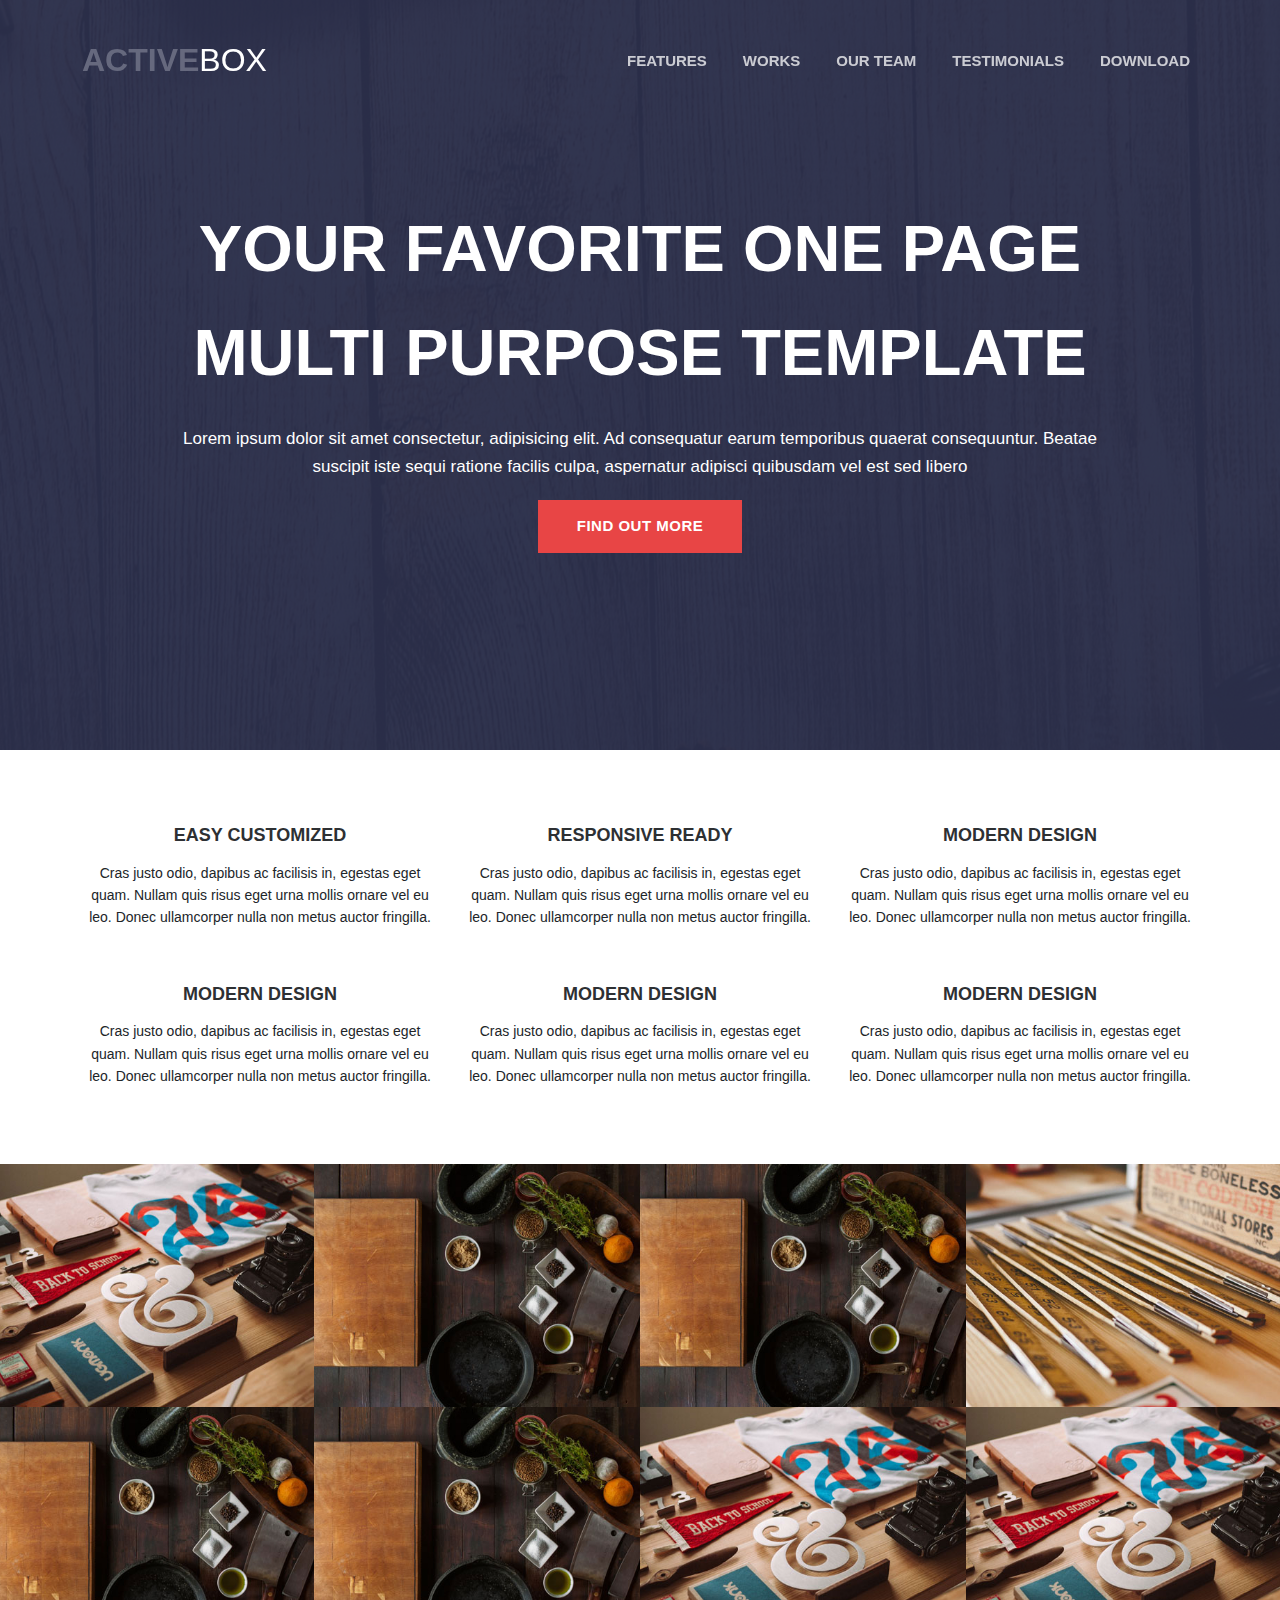
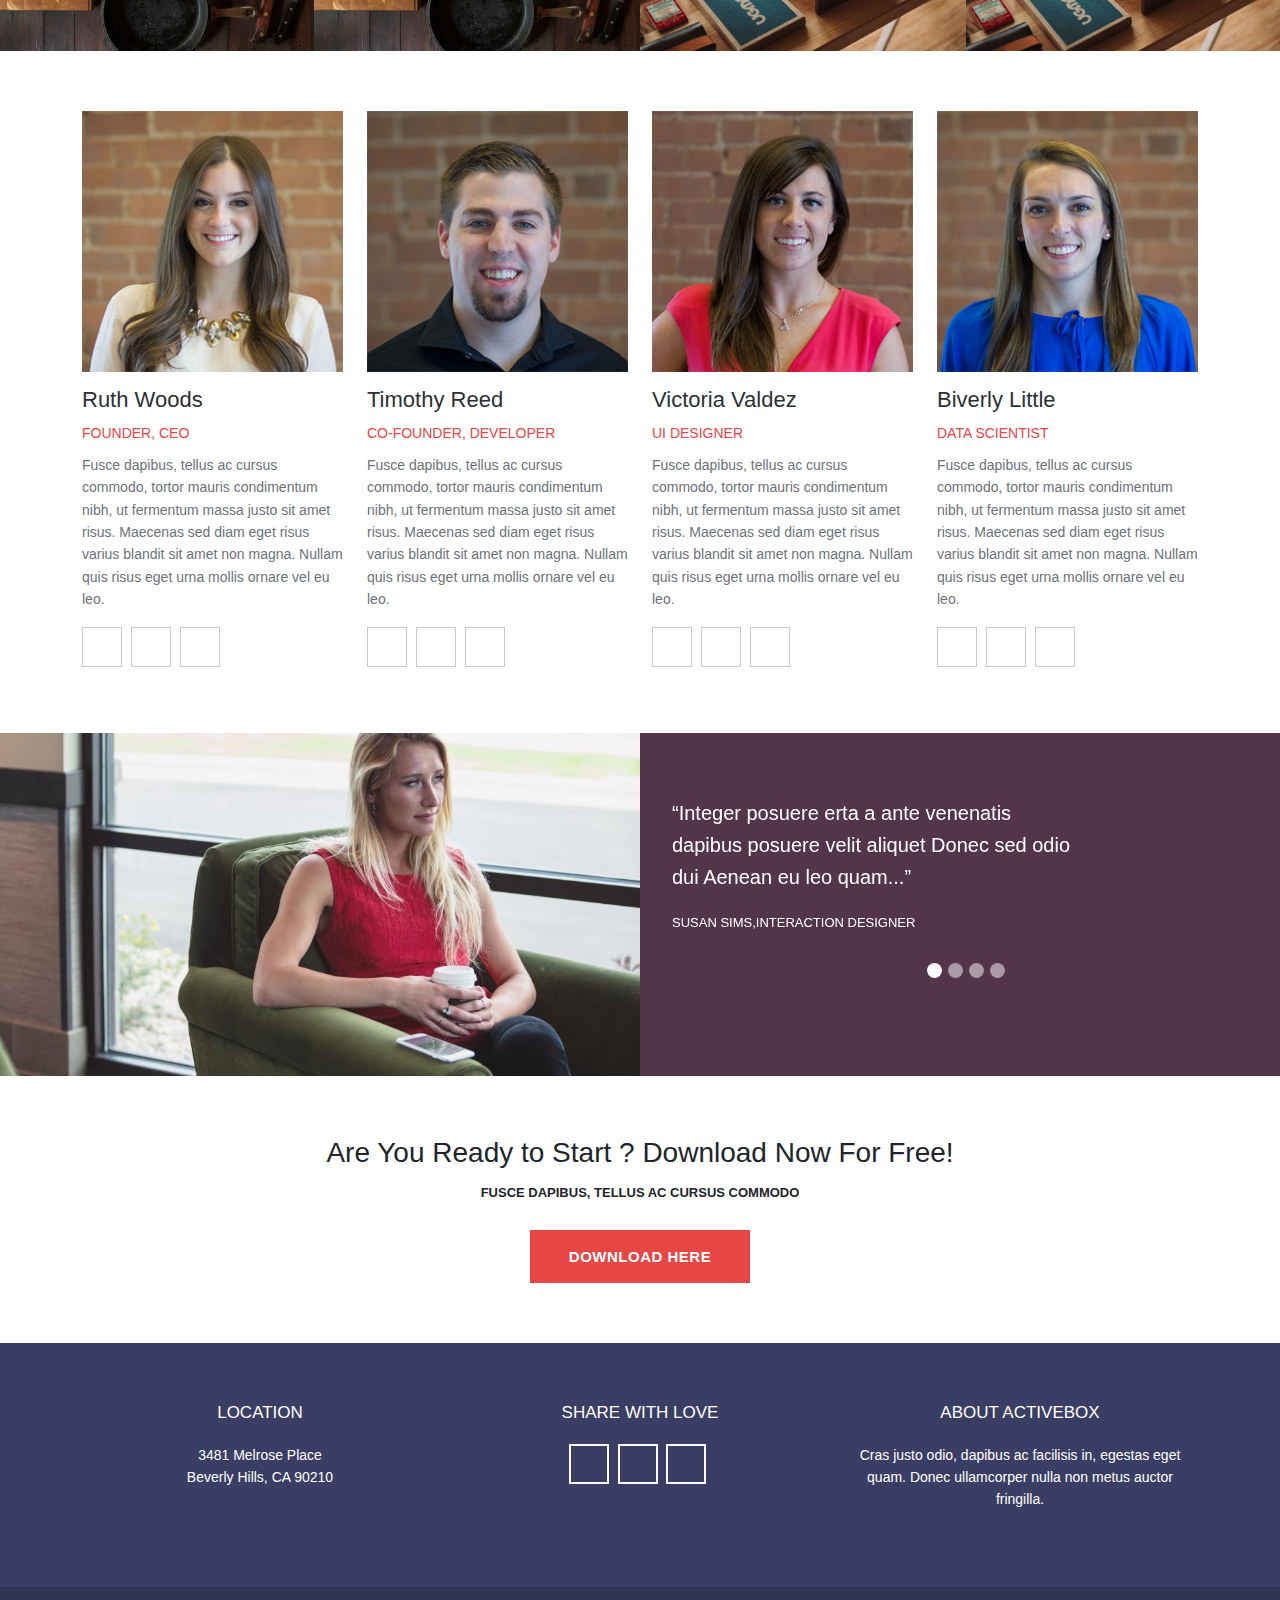
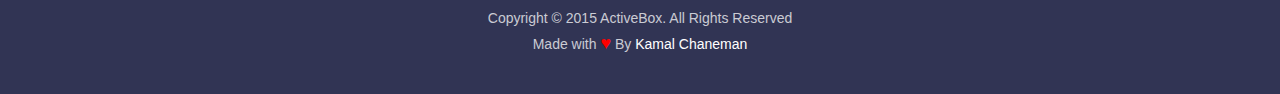
<file: ActiveBox/index.html>
<!DOCTYPE html>
<html lang="en">
<head>
    <meta charset="UTF-8">
    <meta http-equiv="X-UA-Compatible" content="IE=edge">
    <meta name="viewport" content="width=device-width, initial-scale=1.0">
    <title>ActiveBox - PSD To HTML</title>
    <!-- Bootstrap 5 -->
    <link rel="stylesheet" href="./assets/css/bootstrap.min.css">
    <!-- Font Awesome -->
    <link rel="stylesheet" href="https://cdnjs.cloudflare.com/ajax/libs/font-awesome/5.12.1/css/all.min.css" integrity="sha512-9BwLAVqqt6oFdXohPLuNHxhx36BVj5uGSGmizkmGkgl3uMSgNalKc/smum+GJU/TTP0jy0+ruwC3xNAk3F759A==" crossorigin="anonymous" referrerpolicy="no-referrer" />
    <!-- Custom Style -->
    <link rel="stylesheet" href="./assets/css/style.css">
    <!-- Responsive Style -->
    <link rel="stylesheet" href="./assets/css/responsive-style.css">
</head>
<body data-bs-spy="scroll" data-bs-target=".navbar" data-bs-offset="50">
    <!-- Start Navbar -->
    <nav class="navbar navbar-expand-lg fixed-top">
        <div class="container">
            <a href="index.html" class="navbar-brand">
                Active<span>Box</span>
            </a>
            <button type="button" class="navbar-toggler" data-bs-toggle="collapse" data-bs-target="#main-menu">
                <div class="navbar-toggler-icon">
                    <span></span>
                    <span></span>
                    <span></span>
                </div>
            </button>
            <div class="collapse navbar-collapse" id="main-menu">
                <ul class="navbar-nav ms-auto">
                    <li class="nav-item">
                        <a href="index.html" class="nav-link">Features</a>
                    </li>
                    <li class="nav-item">
                        <a href="#work" class="nav-link">Works</a>
                    </li>
                    <li class="nav-item">
                        <a href="#team" class="nav-link">Our Team</a>
                    </li>
                    <li class="nav-item">
                        <a href="#testimonials" class="nav-link">Testimonials</a>
                    </li>
                    <li class="nav-item">
                        <a href="#download" class="nav-link">Download</a>
                    </li>
                </ul>
            </div>
        </div>
    </nav>
    <!-- End Navbar -->
    <!-- Start Hero Section -->
    <section class="hero d-flex align-items-center" id="home">
        <div class="container">
            <div class="row">
                <div class="col-12 col-md-10 offset-md-1">
                    <div class="hero-content text-center">
                        <h1>Your Favorite One Page Multi Purpose Template</h1>
                        <p>Lorem ipsum dolor sit amet consectetur, adipisicing elit. Ad consequatur earum temporibus quaerat consequuntur. Beatae suscipit iste sequi ratione facilis culpa, aspernatur adipisci quibusdam vel est sed libero</p>
                        <a href="#" class="main-btn">Find Out More</a>
                    </div>
                </div>
            </div>
        </div>
    </section>
    <!-- End Hero Section -->
    <section id="feature" class="feature padding">
        <div class="container">
            <div class="row text-center gy-4">
                <div class="col-12 col-md-6 col-lg-4">
                    <div class="feature-item">
                        <i class="fas fa-pencil-ruler"></i>
                        <h3>Easy Customized</h3>
                        <p>Cras justo odio, dapibus ac facilisis in, egestas eget quam. Nullam quis risus eget urna mollis ornare vel eu leo. Donec ullamcorper nulla non metus auctor fringilla.
                        </p>
                    </div>
                </div>
                <div class="col-12 col-md-6 col-lg-4">
                    <div class="feature-item">
                        <i class="fas fa-tv"></i>
                        <h3>Responsive Ready</h3>
                        <p>Cras justo odio, dapibus ac facilisis in, egestas eget quam. Nullam quis risus eget urna mollis ornare vel eu leo. Donec ullamcorper nulla non metus auctor fringilla.
                        </p>
                    </div>
                </div>
                <div class="col-12 col-md-6 col-lg-4">
                    <div class="feature-item">
                        <i class="far fa-lightbulb"></i>
                        <h3>Modern Design</h3>
                        <p>Cras justo odio, dapibus ac facilisis in, egestas eget quam. Nullam quis risus eget urna mollis ornare vel eu leo. Donec ullamcorper nulla non metus auctor fringilla.
                        </p>
                    </div>
                </div>
                <div class="col-12 col-md-6 col-lg-4">
                    <div class="feature-item">
                        <i class="fas fa-briefcase"></i>
                        <h3>Modern Design</h3>
                        <p>Cras justo odio, dapibus ac facilisis in, egestas eget quam. Nullam quis risus eget urna mollis ornare vel eu leo. Donec ullamcorper nulla non metus auctor fringilla.
                        </p>
                    </div>
                </div>
                <div class="col-12 col-md-6 col-lg-4">
                    <div class="feature-item">
                        <i class="fab fa-codepen"></i>
                        <h3>Modern Design</h3>
                        <p>Cras justo odio, dapibus ac facilisis in, egestas eget quam. Nullam quis risus eget urna mollis ornare vel eu leo. Donec ullamcorper nulla non metus auctor fringilla.
                        </p>
                    </div>
                </div>
                <div class="col-12 col-md-6 col-lg-4">
                    <div class="feature-item">
                        <i class="fas fa-cloud-upload-alt"></i>
                        <h3>Modern Design</h3>
                        <p>Cras justo odio, dapibus ac facilisis in, egestas eget quam. Nullam quis risus eget urna mollis ornare vel eu leo. Donec ullamcorper nulla non metus auctor fringilla.
                        </p>
                    </div>
                </div>
            </div>
        </div>
    </section>
    <!-- Start Work Section -->
    <section id="work" class="work">
        <div class="row">
            <div class="col-lg-3 p-0">
                <div class="work-item">
                    <img src="./assets/img/works/work-img-1.png" alt="">
                    <div class="overlay">
                        <div class="overlay-content">
                            <h3>Project Name</h3>
                            <p>User Interface Design</p>
                        </div>
                    </div>
                </div>
            </div>
            <div class="col-lg-3 p-0">
                <div class="work-item">
                    <img src="./assets/img/works/work-img-3.png" alt="">
                    <div class="overlay">
                        <div class="overlay-content">
                            <h3>Project Name</h3>
                            <p>User Interface Design</p>
                        </div>
                    </div>
                </div>
            </div>
            <div class="col-lg-3 p-0">
                <div class="work-item">
                    <img src="./assets/img/works/work-img-3.png"  alt="">
                    <div class="overlay">
                        <div class="overlay-content">
                            <h3>Project Name</h3>
                            <p>User Interface Design</p>
                        </div>
                    </div>
                </div>
            </div>
            <div class="col-lg-3 p-0">
                <div class="work-item">
                    <img src="./assets/img/works/work-img-4.png" alt="">
                    <div class="overlay">
                        <div class="overlay-content">
                            <h3>Project Name</h3>
                            <p>User Interface Design</p>
                        </div>
                    </div>
                </div>
            </div>
            <div class="col-lg-3 p-0">
                <div class="work-item">
                    <img src="./assets/img/works/work-img-3.png" alt="">
                    <div class="overlay">
                        <div class="overlay-content">
                            <h3>Project Name</h3>
                            <p>User Interface Design</p>
                        </div>
                    </div>
                </div>
            </div>
            <div class="col-lg-3 p-0">
                <div class="work-item">
                    <img src="./assets/img/works/work-img-3.png" alt="">
                    <div class="overlay">
                        <div class="overlay-content">
                            <h3>Project Name</h3>
                            <p>User Interface Design</p>
                        </div>
                    </div>
                </div>
            </div>
            <div class="col-lg-3 p-0">
                <div class="work-item">
                    <img src="./assets/img/works/work-img-1.png" alt="">
                    <div class="overlay">
                        <div class="overlay-content">
                            <h3>Project Name</h3>
                            <p>User Interface Design</p>
                        </div>
                    </div>
                </div>
            </div>
            <div class="col-lg-3 p-0">
                <div class="work-item">
                    <img src="./assets/img/works/work-img-1.png" alt="">
                    <div class="overlay">
                        <div class="overlay-content">
                            <h3>Project Name</h3>
                            <p>User Interface Design</p>
                        </div>
                    </div>
                </div>
            </div>
        </div>
    </section>
    <!-- End Work Section -->
    <!-- Start Team Section -->
    <section id="team" class="team padding">
        <div class="container">
            <div class="row gy-4">
                <div class="col-md-6 col-lg-3 ">
                    <div class="team-member">
                        <img src="./assets/img/team/team1-img.png" class="img-fluid" alt="">
                        <h3>Ruth Woods</h3>
                        <span>Founder, Ceo</span>
                        <p>Fusce dapibus, tellus ac cursus commodo, tortor mauris condimentum nibh, ut fermentum massa justo sit amet risus. Maecenas sed diam eget risus varius blandit sit amet non magna. Nullam quis risus eget urna mollis ornare vel eu leo.
                        </p>
                        <div class="team-member-social">
                            <i class="fab fa-facebook-f"></i>
                            <i class="fab fa-twitter"></i>
                            <i class="fab fa-linkedin-in"></i>
                        </div>
                    </div>
                </div>
                <div class="col-md-6 col-lg-3">
                    <div class="team-member">
                        <img src="./assets/img/team/team2-img.png" class="img-fluid" alt="">
                        <h3>Timothy Reed</h3>
                        <span>Co-Founder, Developer</span>
                        <p>Fusce dapibus, tellus ac cursus commodo, tortor mauris condimentum nibh, ut fermentum massa justo sit amet risus. Maecenas sed diam eget risus varius blandit sit amet non magna. Nullam quis risus eget urna mollis ornare vel eu leo.
                        </p>
                        <div class="team-member-social">
                            <i class="fab fa-facebook-f"></i>
                            <i class="fab fa-twitter"></i>
                            <i class="fab fa-linkedin-in"></i>
                        </div>
                    </div>
                </div>
                <div class="col-md-6 col-lg-3">
                    <div class="team-member">
                        <img src="./assets/img/team/team3-img.png" class="img-fluid" alt="">
                        <h3>Victoria Valdez</h3>
                        <span>UI Designer</span>
                        <p>Fusce dapibus, tellus ac cursus commodo, tortor mauris condimentum nibh, ut fermentum massa justo sit amet risus. Maecenas sed diam eget risus varius blandit sit amet non magna. Nullam quis risus eget urna mollis ornare vel eu leo.
                        </p>
                        <div class="team-member-social">
                            <i class="fab fa-facebook-f"></i>
                            <i class="fab fa-twitter"></i>
                            <i class="fab fa-linkedin-in"></i>
                        </div>
                    </div>
                </div>
                <div class="col-md-6 col-lg-3">
                    <div class="team-member">
                        <img src="./assets/img/team/team4-img.png" class="img-fluid" alt="">
                        <h3>Biverly Little</h3>
                        <span>Data Scientist</span>
                        <p>Fusce dapibus, tellus ac cursus commodo, tortor mauris condimentum nibh, ut fermentum massa justo sit amet risus. Maecenas sed diam eget risus varius blandit sit amet non magna. Nullam quis risus eget urna mollis ornare vel eu leo.
                        </p>
                        <div class="team-member-social">
                            <i class="fab fa-facebook-f"></i>
                            <i class="fab fa-twitter"></i>
                            <i class="fab fa-linkedin-in"></i>
                        </div>
                    </div>
                </div>
            </div>
        </div>
    </section>
    <!-- End Team Section -->
    <!-- Start Testimonials -->
    <section class="testimonials" id="testimonials">
        <div class="row">
            <div class="col-lg-6 p-0">
                <div class="testimonials-img">
                    <img src="./assets/img/testimonials-img.png" class="img-fluid" alt="">
                </div>
            </div>
            <div class="col-lg-6 p-0">
                <div class="testimonials-box h-100">
                    <div id="carouselExampleIndicators" class="carousel slide" data-bs-ride="carousel">
                        <div class="carousel-inner">
                          <div class="carousel-item active">
                              <div class="testimonials-content">
                                <q>Integer posuere erta a ante venenatis dapibus posuere velit aliquet Donec sed odio dui Aenean eu leo quam...</q>
                                <p>Susan sims,interaction designer </p>
                              </div>
                        </div>
                          <div class="carousel-item">
                            <div class="testimonials-content">
                                <q>Integer posuere erta a ante venenatis dapibus posuere velit aliquet Donec sed odio dui Aenean eu leo quam...</q>
                                <p>Susan sims,interaction designer </p>
                              </div>
                          </div>
                          <div class="carousel-item">
                            <div class="testimonials-content">
                                <q>Integer posuere erta a ante venenatis dapibus posuere velit aliquet Donec sed odio dui Aenean eu leo quam...</q>
                                <p>Susan sims,interaction designer </p>
                              </div>
                          </div>
                          <div class="carousel-item">
                            <div class="testimonials-content">
                                <q>Integer posuere erta a ante venenatis dapibus posuere velit aliquet Donec sed odio dui Aenean eu leo quam...</q>
                                <p>Susan sims,interaction designer </p>
                              </div>
                          </div>
                        </div>
                        <div class="carousel-indicators">
                            <button type="button" data-bs-target="#carouselExampleIndicators" data-bs-slide-to="0" class="active" aria-current="true" aria-label="Slide 1"></button>
                            <button type="button" data-bs-target="#carouselExampleIndicators" data-bs-slide-to="1" aria-label="Slide 2"></button>
                            <button type="button" data-bs-target="#carouselExampleIndicators" data-bs-slide-to="2" aria-label="Slide 3"></button>
                            <button type="button" data-bs-target="#carouselExampleIndicators" data-bs-slide-to="3" aria-label="Slide 3"></button>
                          </div>
                      </div>
                </div>
            </div>
        </div>
    </section>
    <!-- End Testimonials -->
    <!-- Start Download Section -->
    <section id="download" class="download padding">
        <div class="container">
            <div class="row">
                <div class="col-12 col-lg-8 offset-lg-2 text-center">
                    <div class="download-content">
                        <h2>Are You Ready to Start ? Download Now For Free!</h2>
                        <h5>Fusce Dapibus, Tellus ac cursus commodo</h5>
                        <a href="#" class="main-btn">Download here</a>
                    </div>
                </div>
            </div>
        </div>
    </section>
    <!-- End Download Section -->
    <!-- Start Footer -->
    <div class="contact padding">
        <div class="container">
            <div class="row gy-4">
                <div class="col-lg-4">
                    <div class="contact-box text-center">
                        <h3>Location</h3>
                        <address>
                            3481 Melrose Place <br>Beverly Hills, CA 90210
                        </address>
                    </div>
                </div>
                <div class="col-lg-4">
                    <div class="contact-box text-center">
                        <h3>Share with love</h3>
                        <div class="contact-social">
                            <i class="fab fa-facebook-f"></i>
                            <i class="fab fa-twitter"></i>
                            <i class="fab fa-linkedin-in"></i>
                        </div>
                    </div>
                </div>
                <div class="col-lg-4">
                    <div class="contact-box text-center">
                        <h3>About Activebox</h3>
                        <p>
                         Cras justo odio, dapibus ac facilisis in, egestas eget quam. Donec ullamcorper nulla non metus auctor fringilla.
                        </p>
                    </div>
                </div>
            </div>
        </div>
    </div>
    <!-- End Footer -->
    <!-- Start Footer -->
    <footer>
        <div class="container text-center">
            <p>Copyright &copy; 2015 ActiveBox. All Rights Reserved<br>Made with <span> &hearts;</span>
            By <a href="#">Kamal Chaneman</a>
            </p>
        </div>
    </footer>
    <!-- End Footer -->
    <!-- JS Plugins -->
    <script src="./assets/js/bootstrap.bundle.min.js"></script>
    <script src="./assets/js/jquery.min.js"></script>
    <script src="./assets/js/main.js"></script>
</body>
</html>
</file>
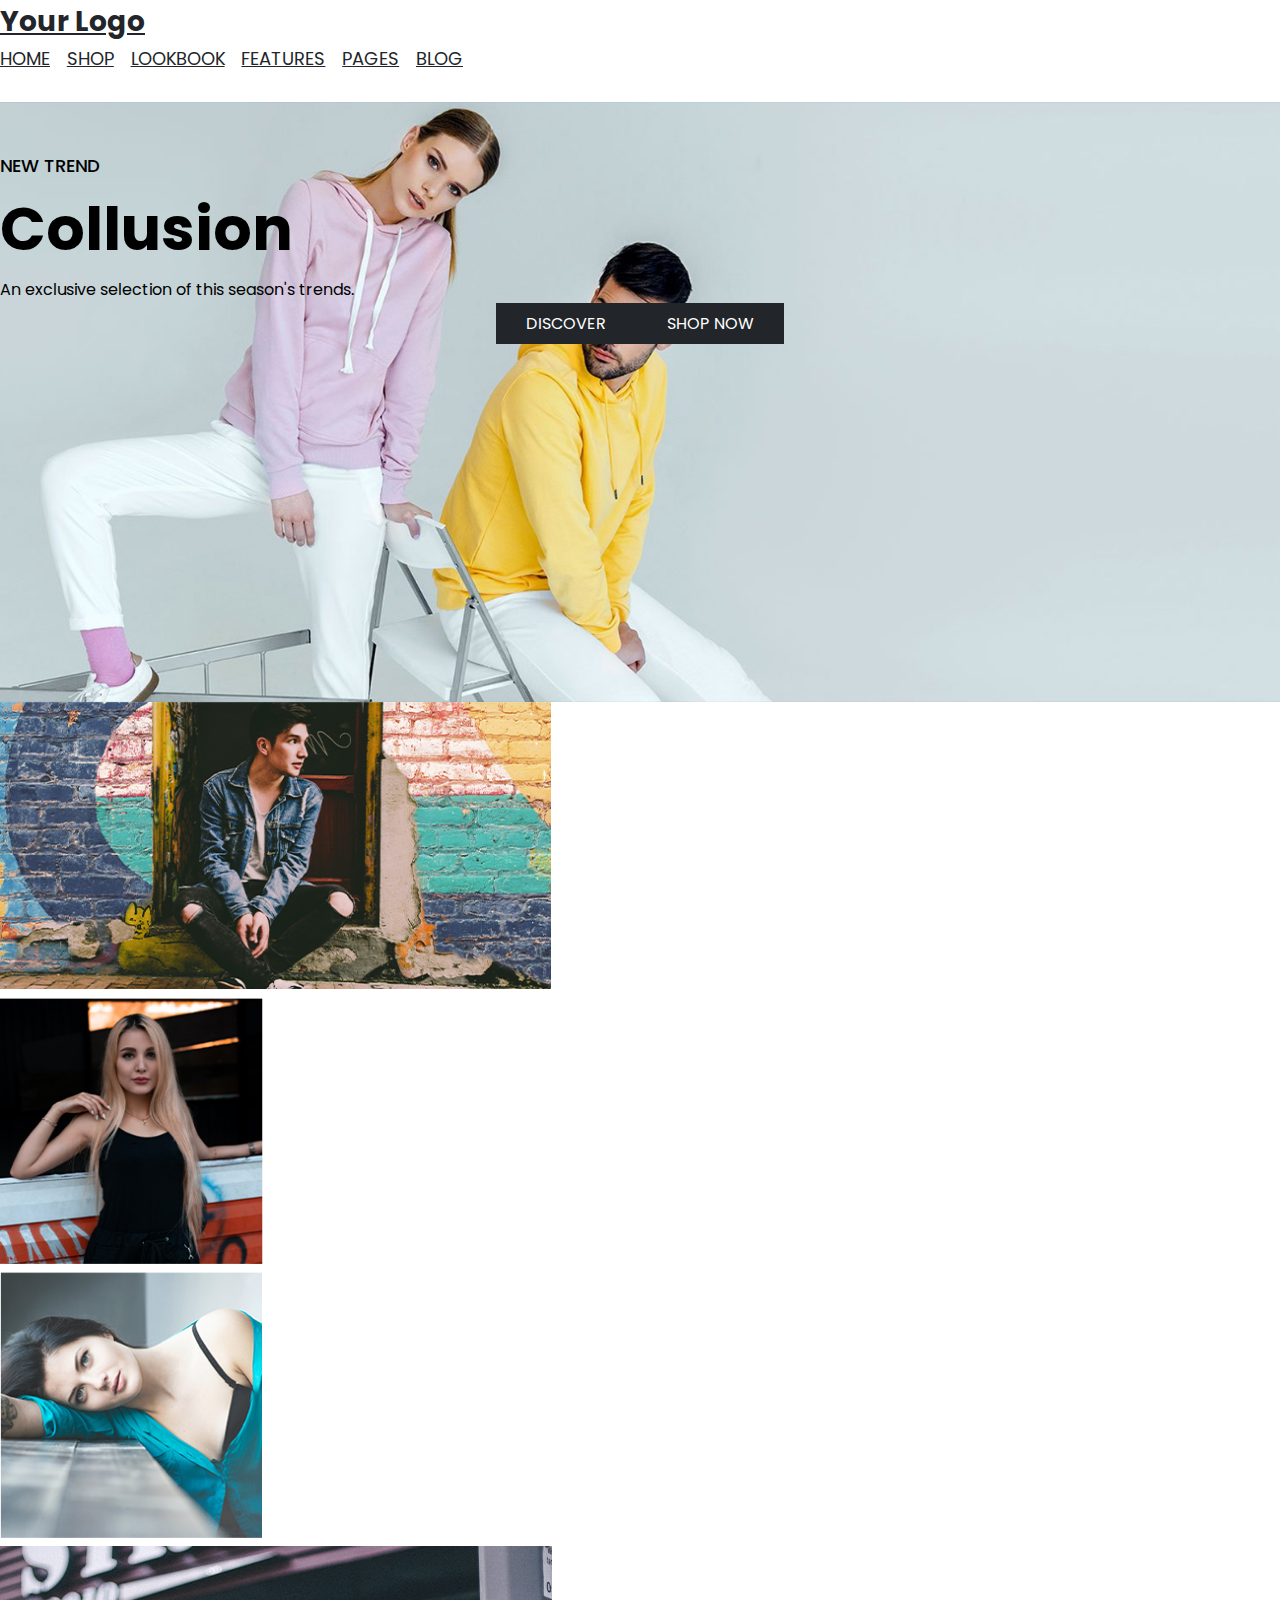
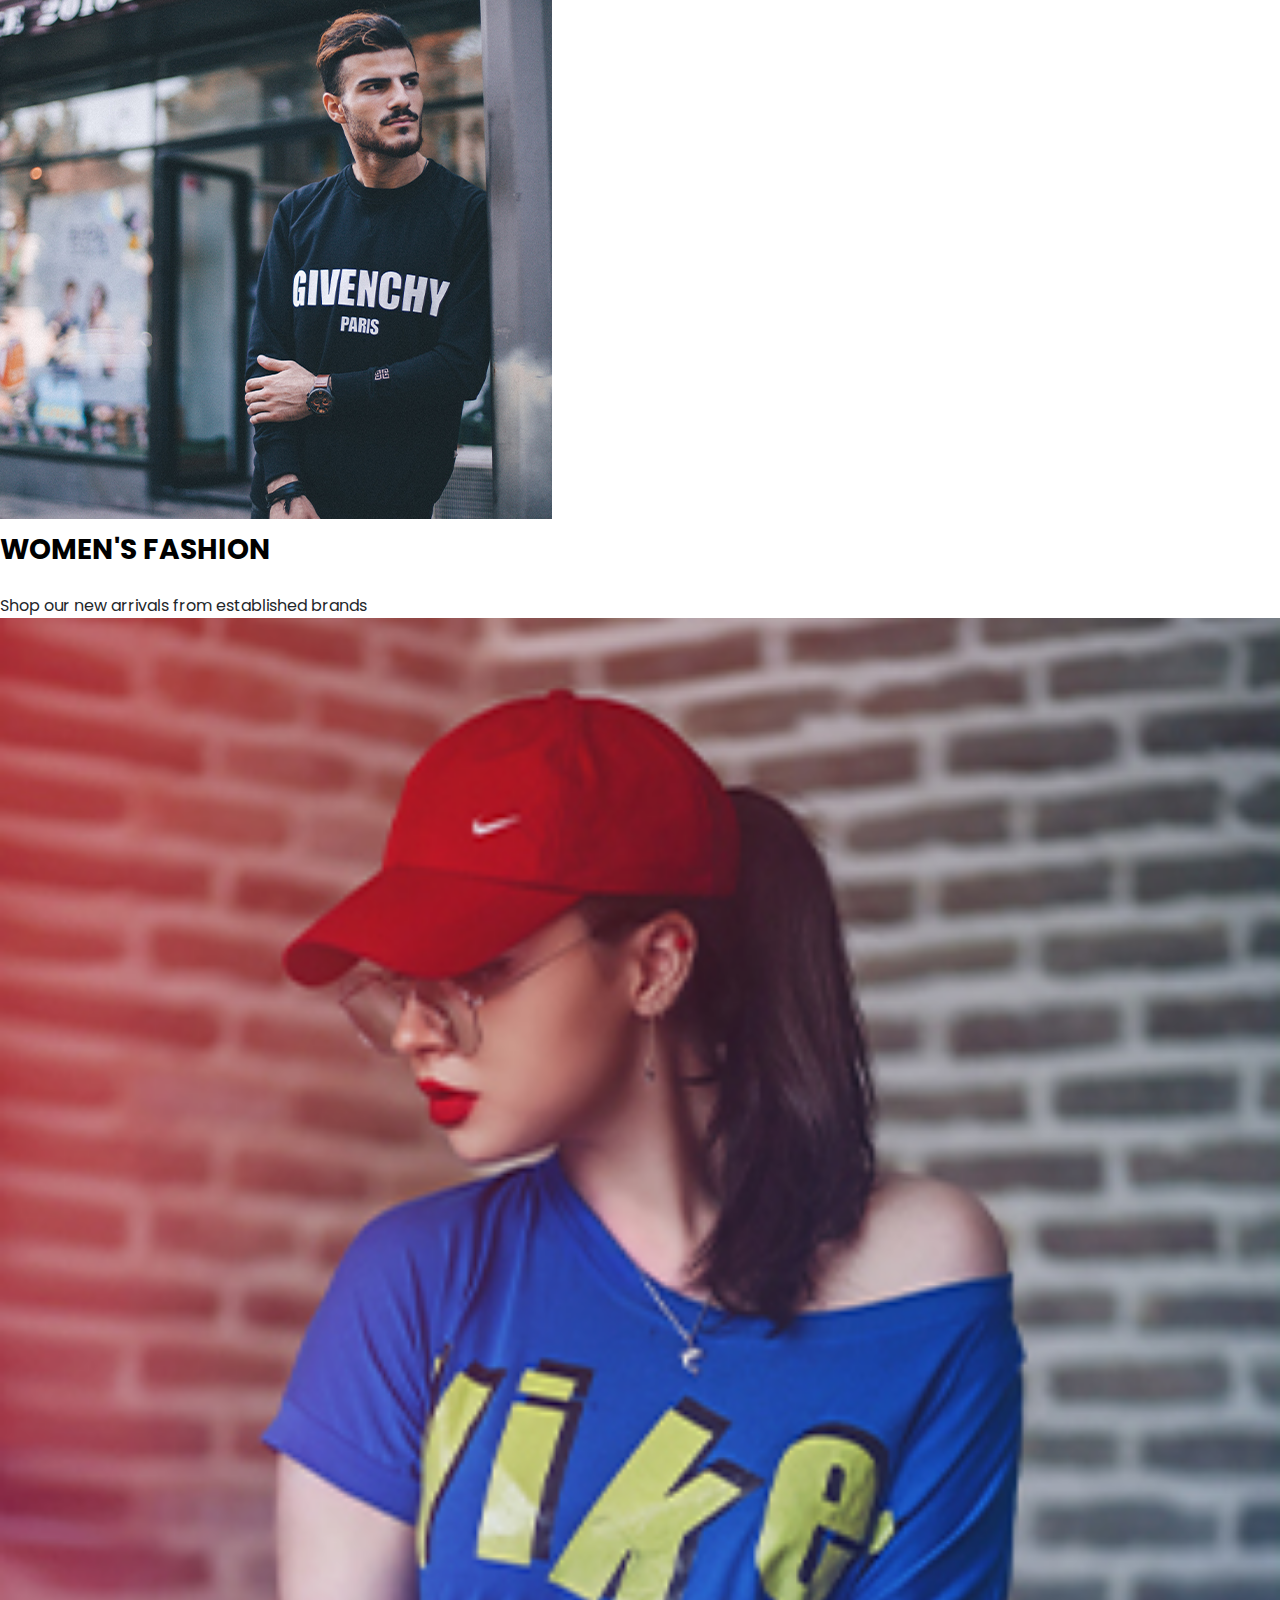
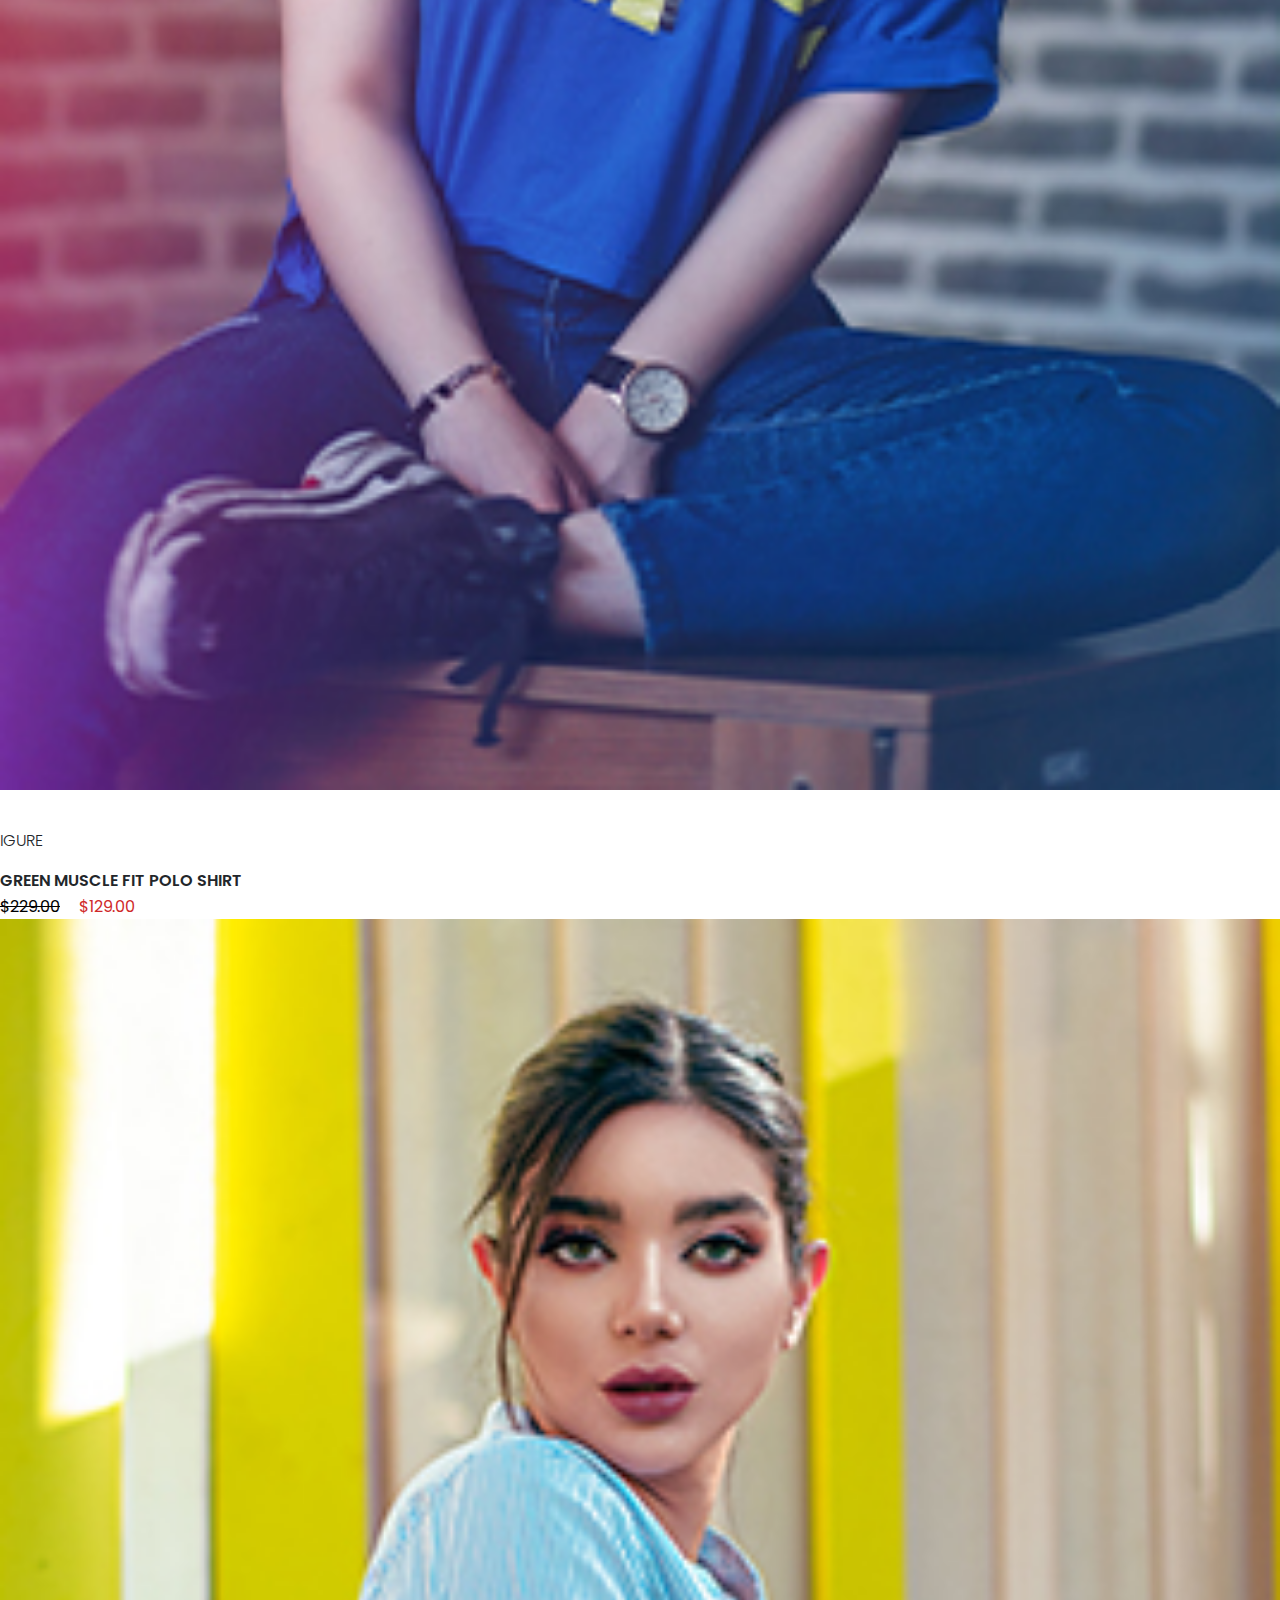
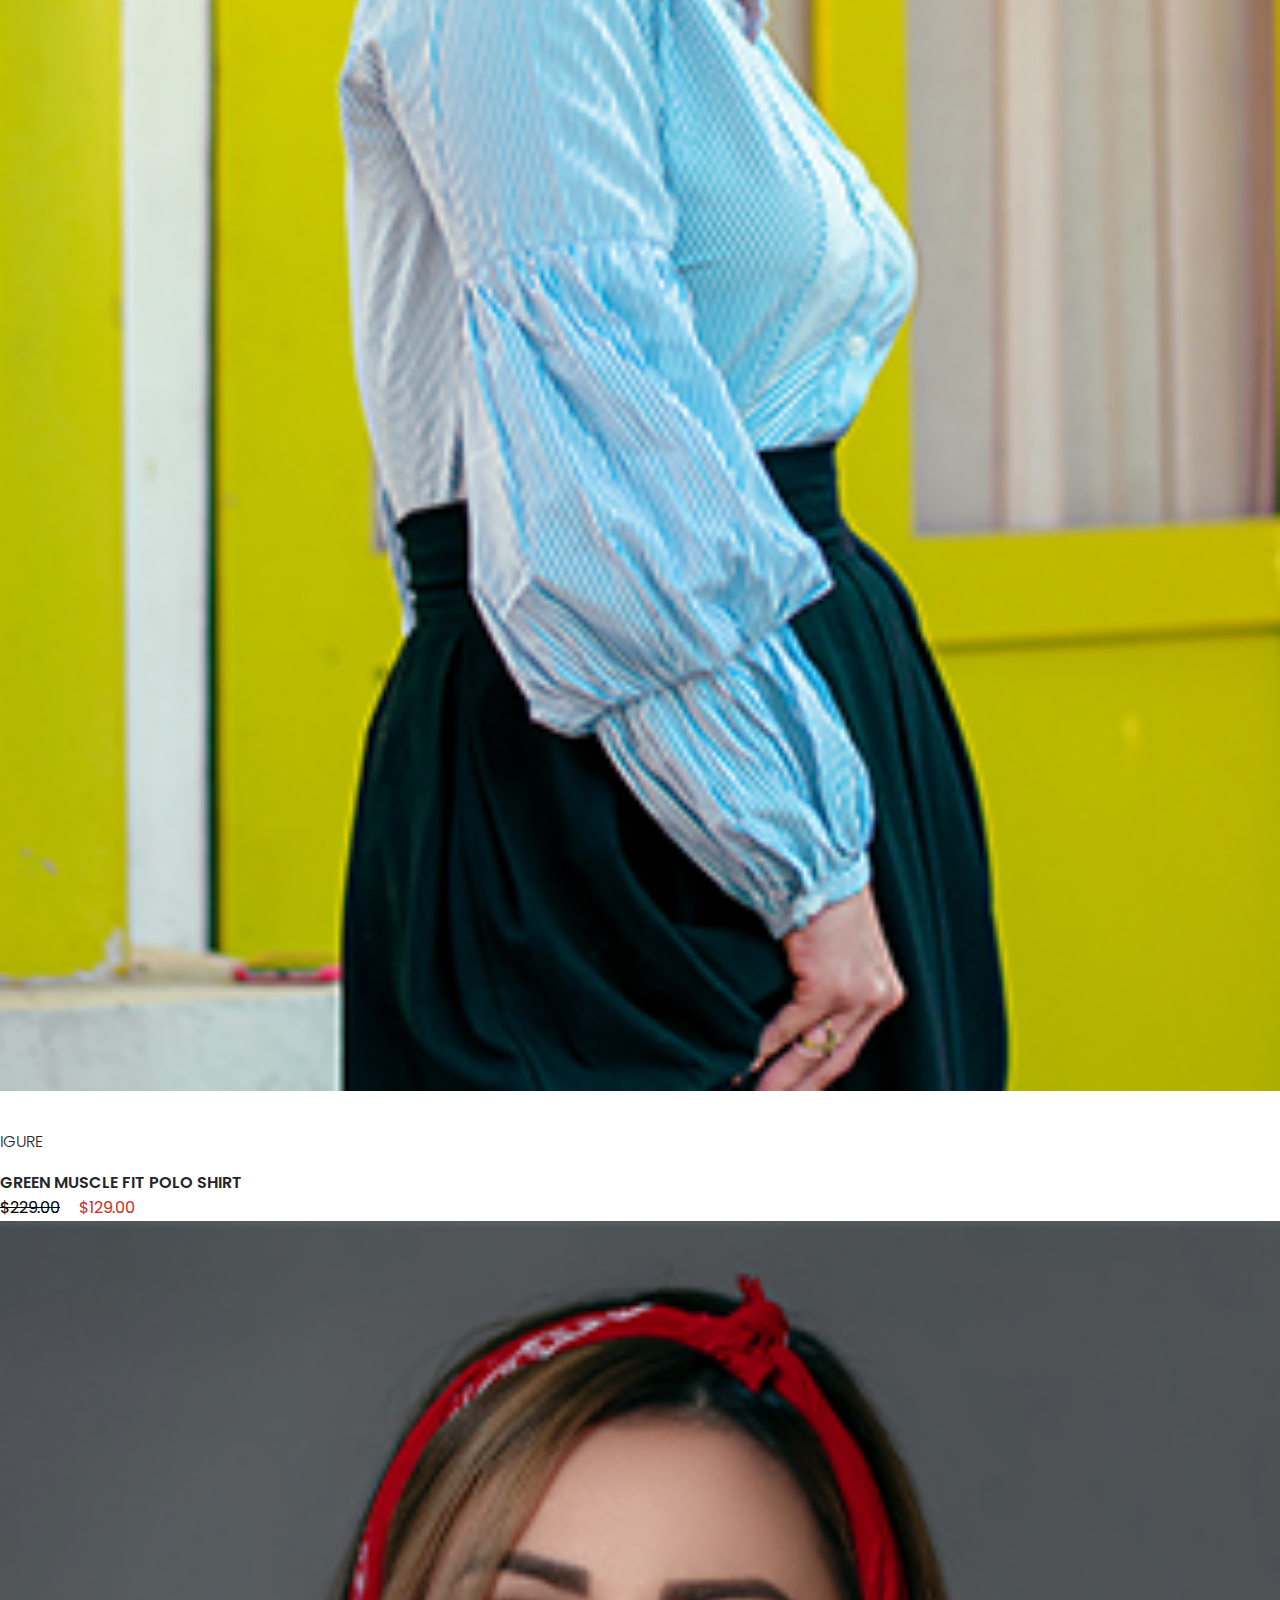
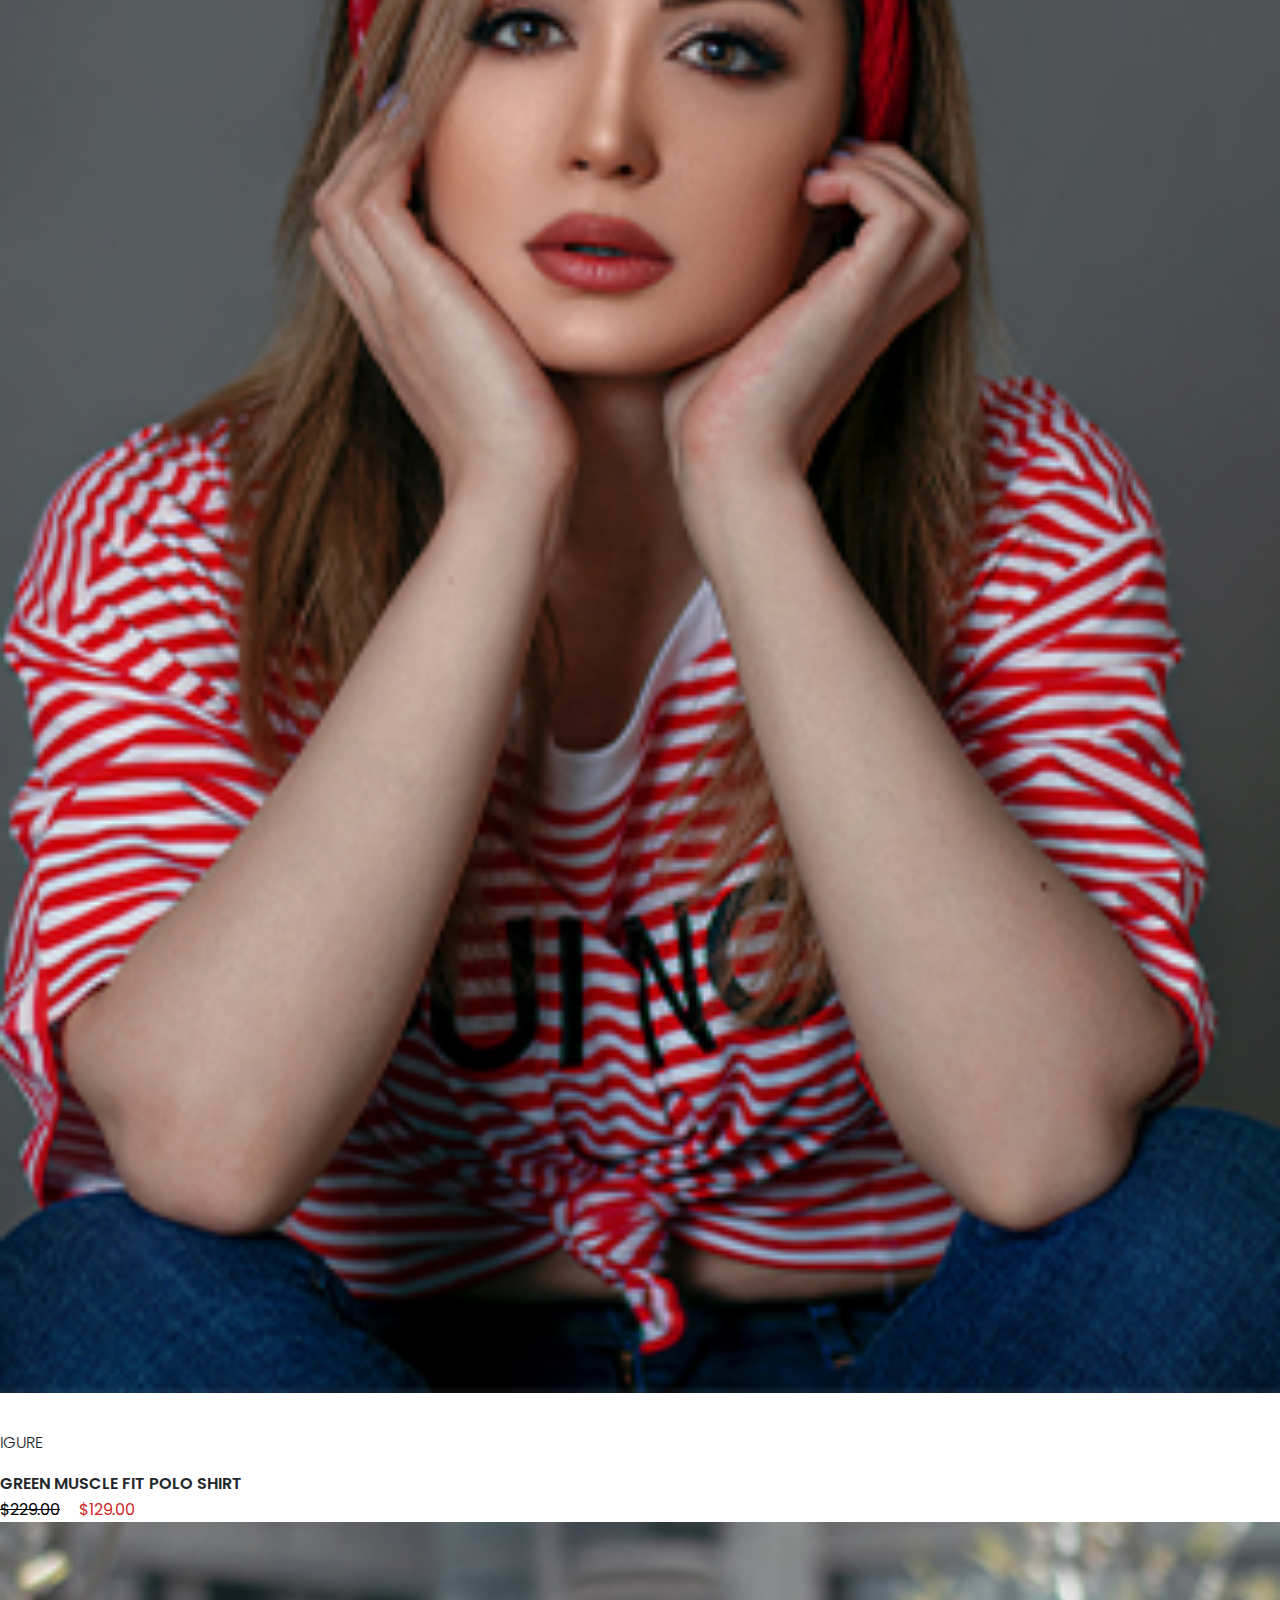
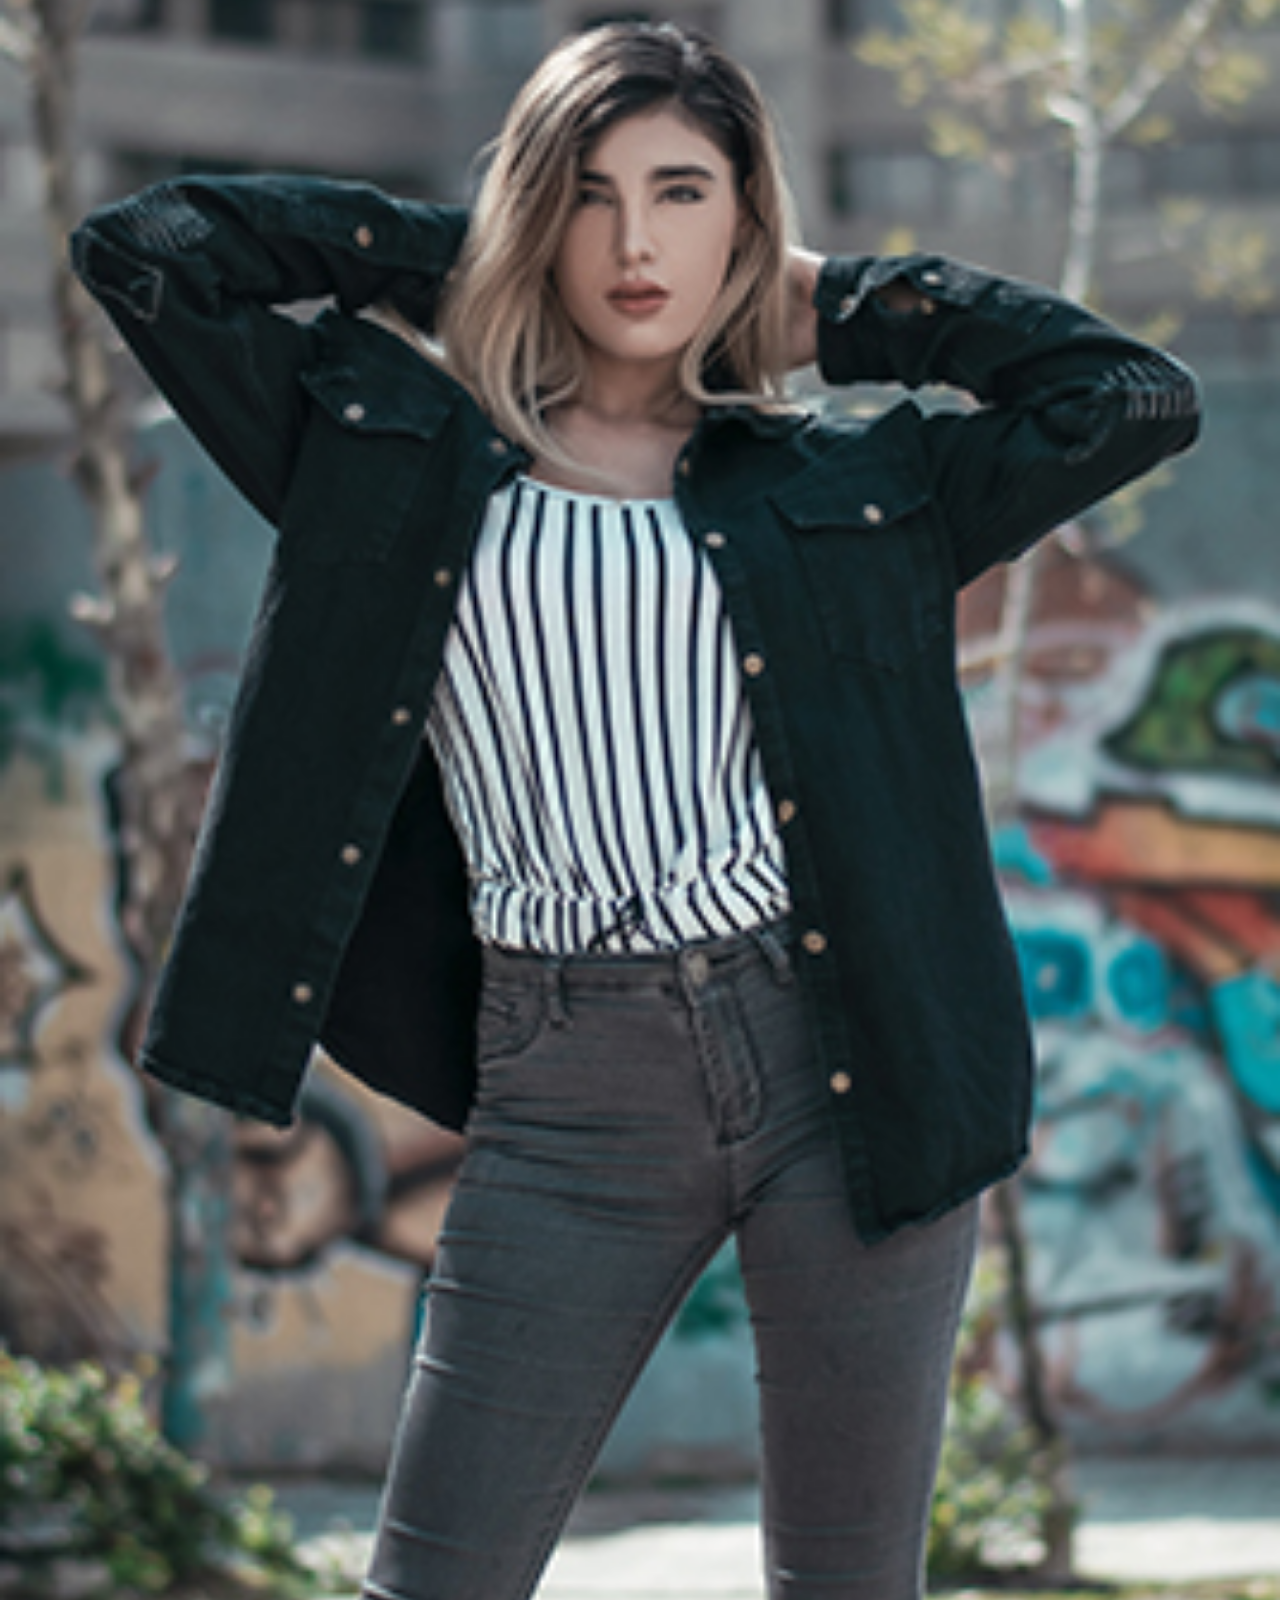
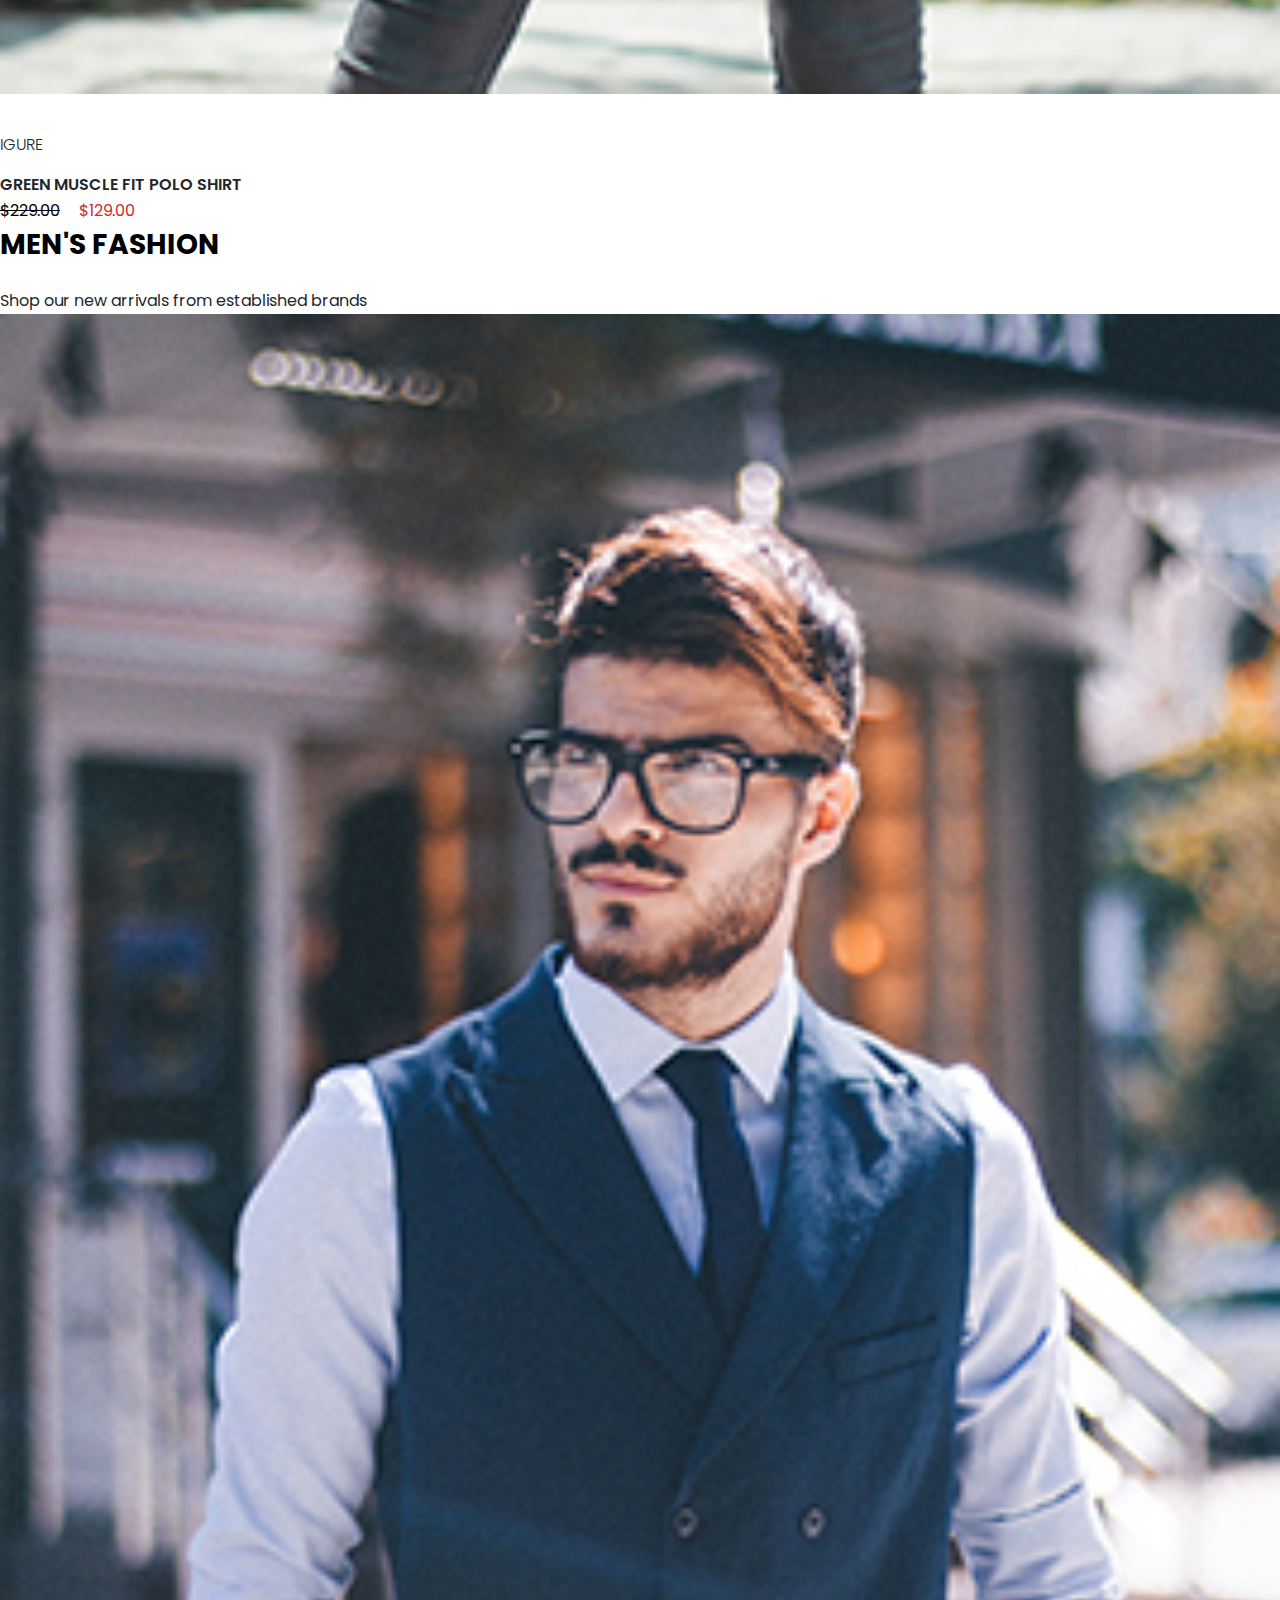
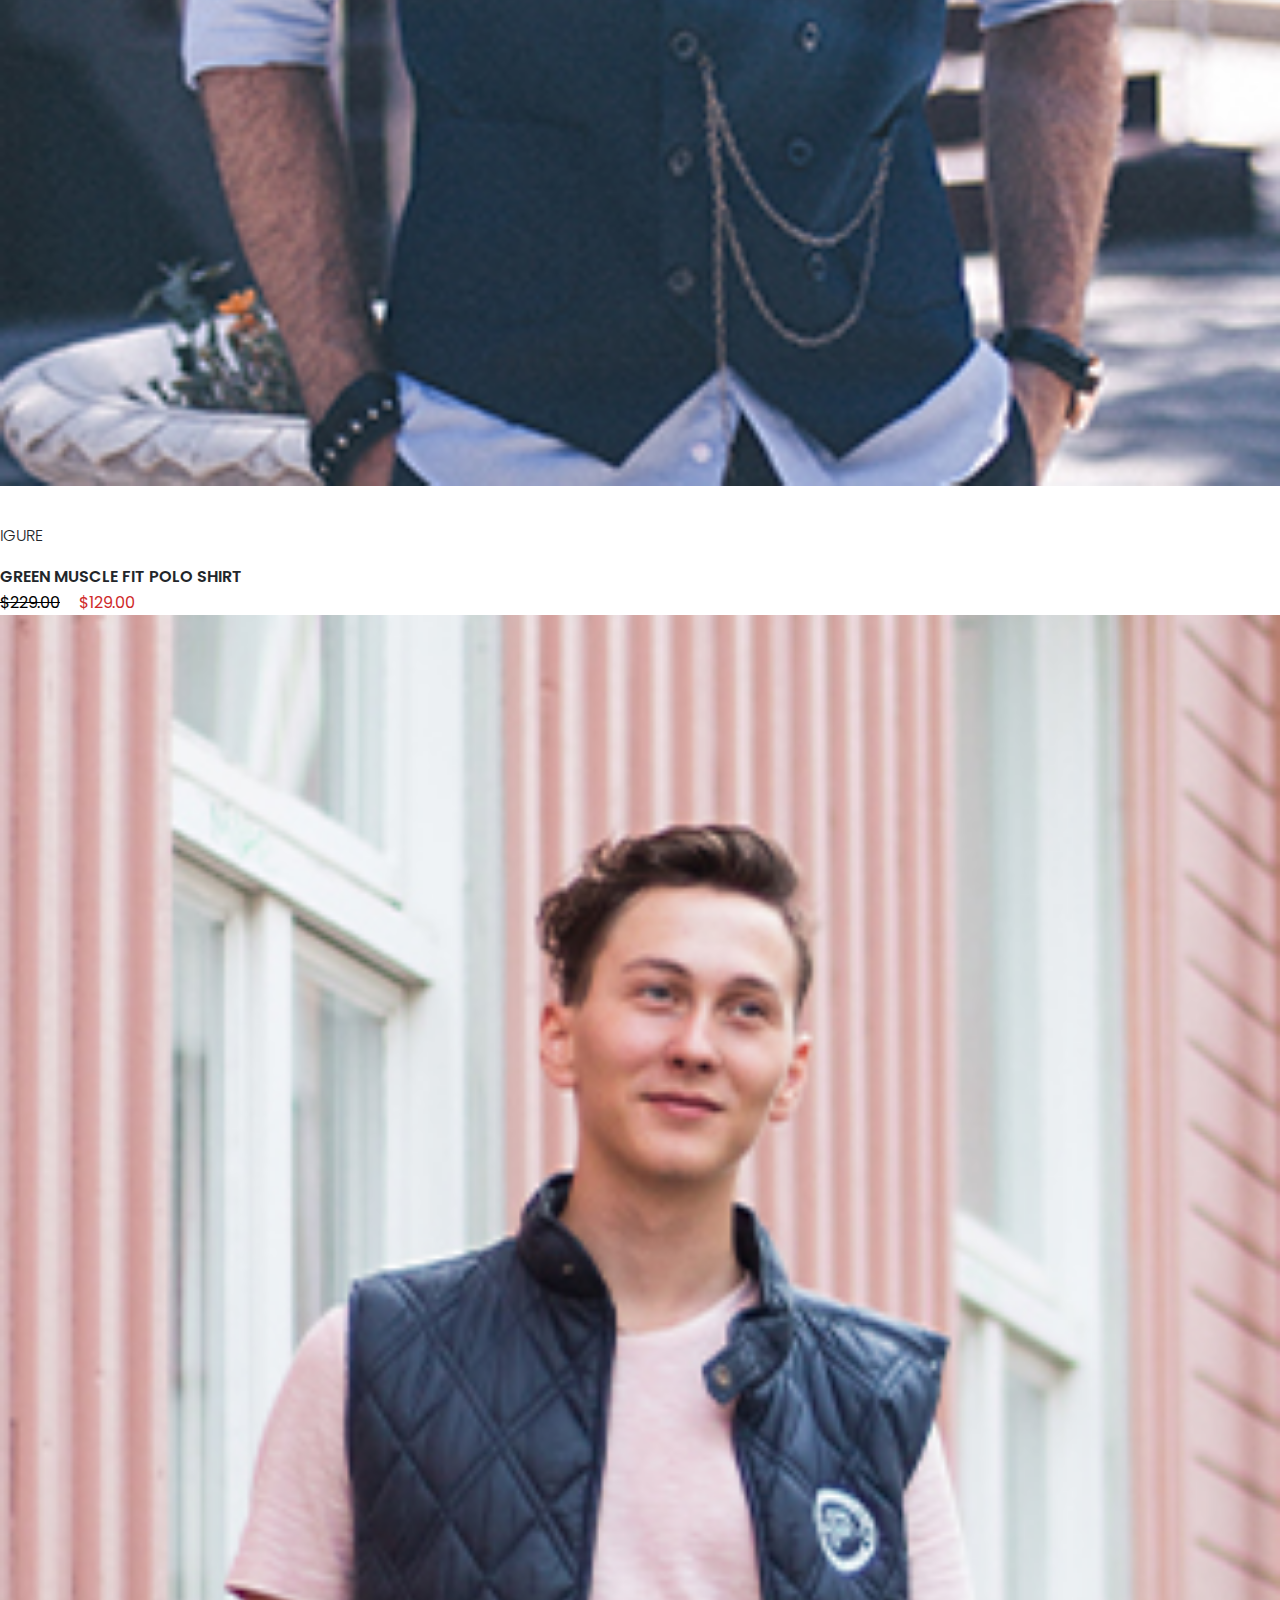
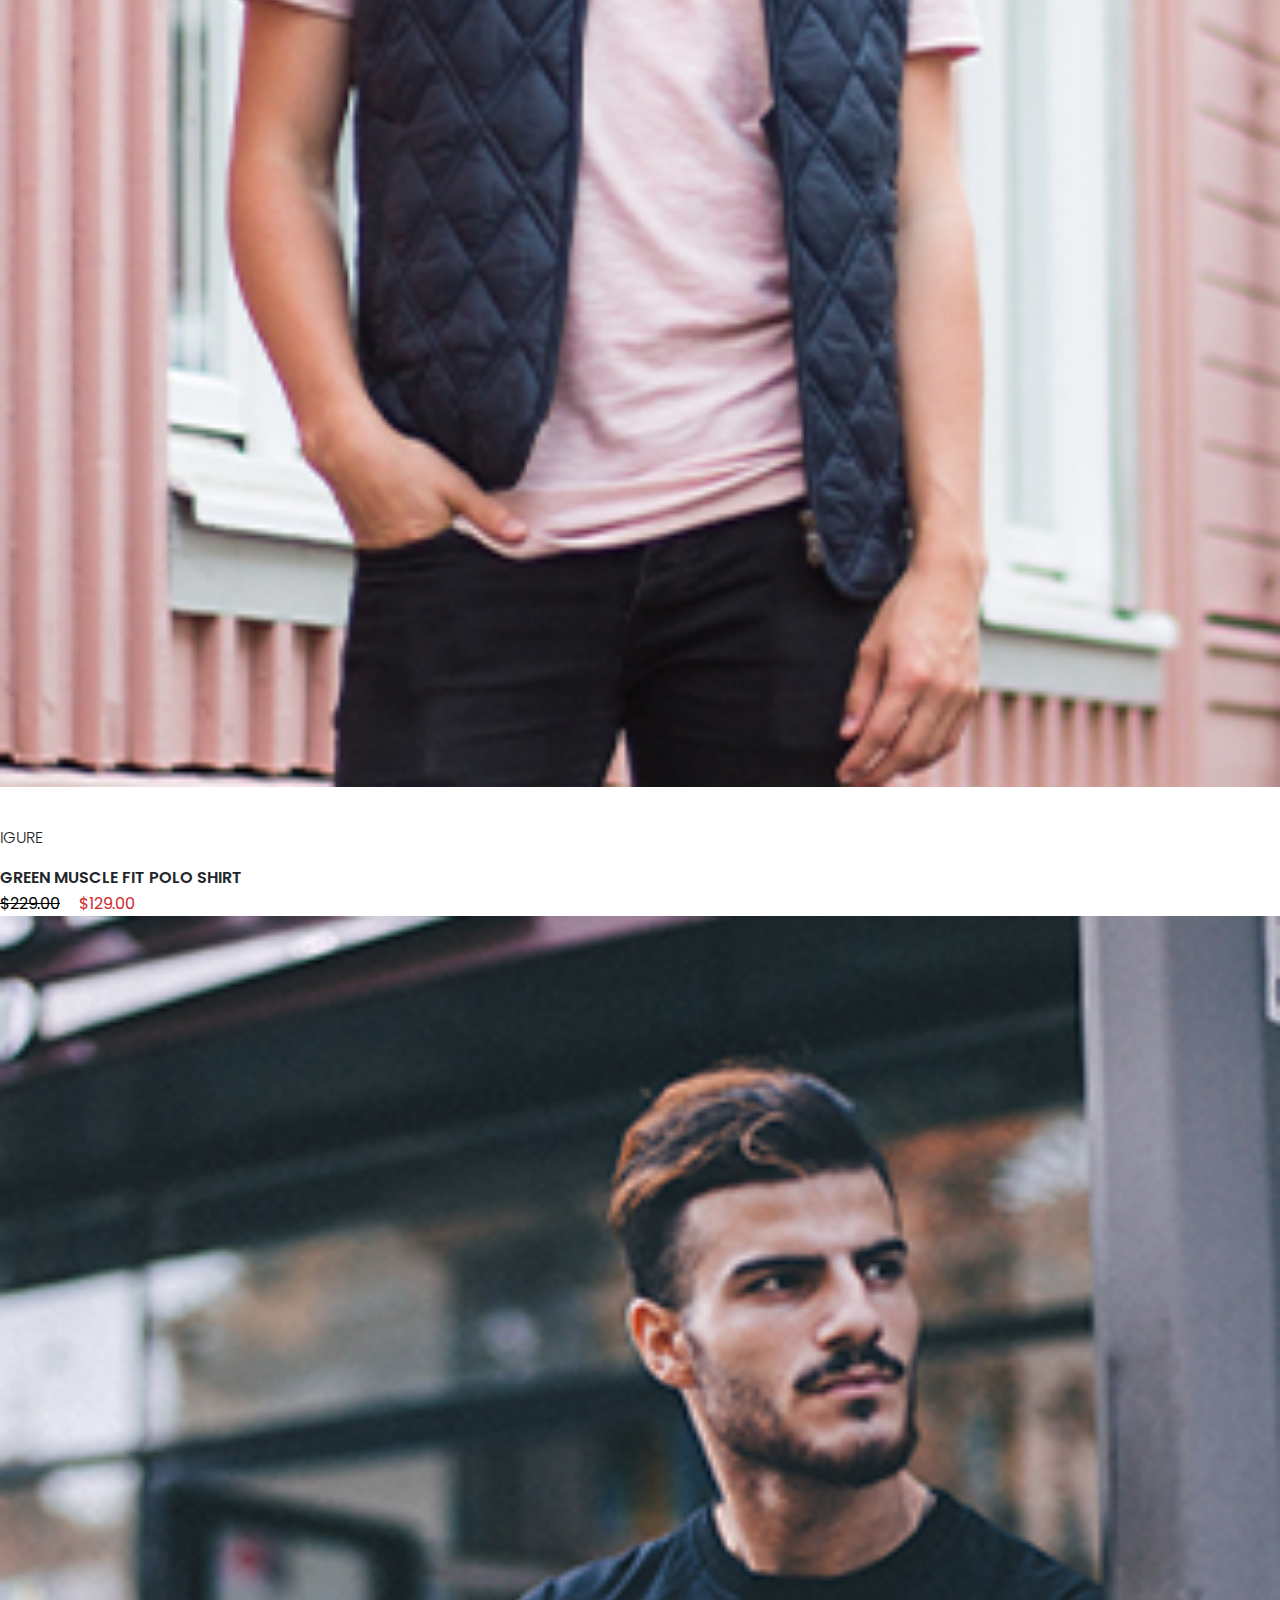
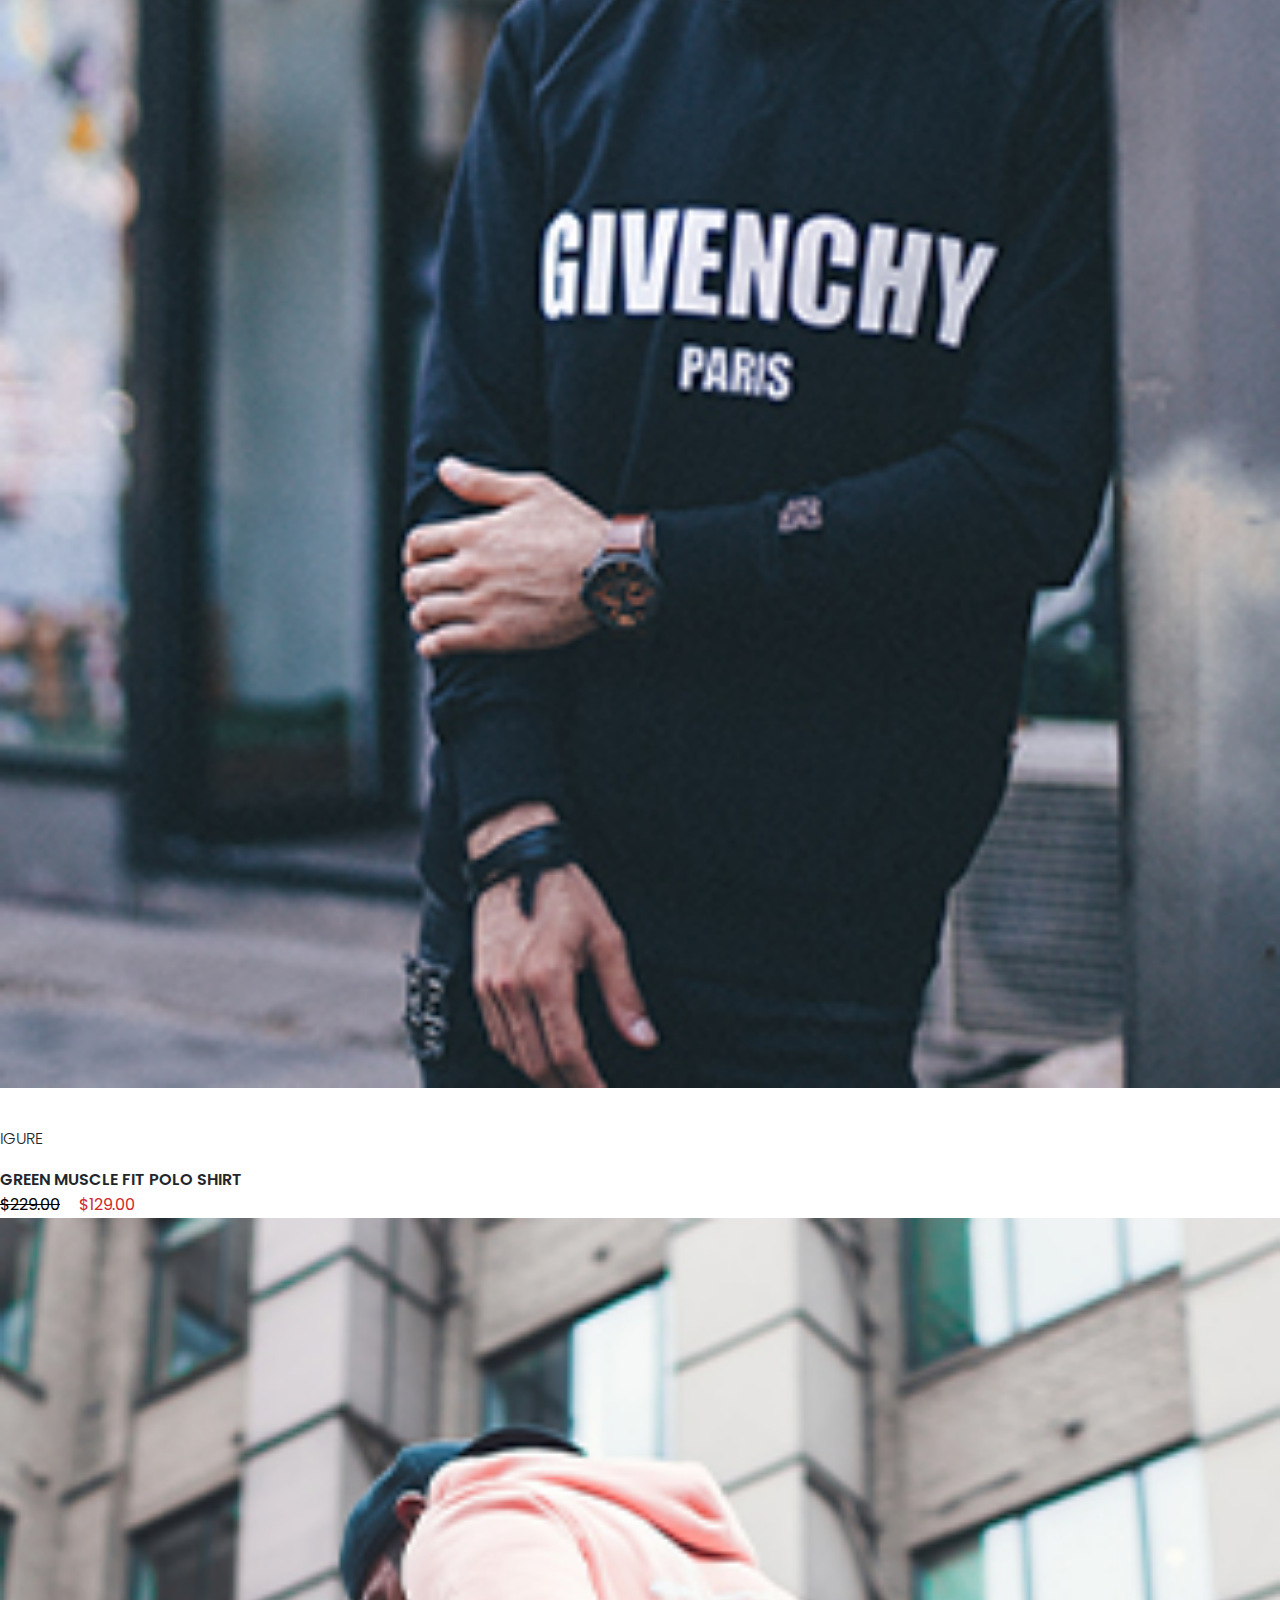
<file: Fashion/index.html>
<!DOCTYPE html>
<html lang="en">
<head>
    <meta charset="UTF-8">
    <meta http-equiv="X-UA-Compatible" content="IE=edge">
    <meta name="viewport" content="width=device-width, initial-scale=1.0">
    <title>Fashion - Figma to HTML</title>
    <!-- Bootstrap CDN -->
    <link rel="stylesheet" href="https://cdnjs.cloudflare.com/ajax/libs/twitter-bootstrap/5.1.3/css/bootstrap.min.css" integrity="sha512-GQGU0fMMi238uA+a/bdWJfpUGKUkBdgfFdgBm72SUQ6BeyWjoY/ton0tEjH+OSH9iP4Dfh+7HM0I9f5eR0L/4w==" crossorigin="anonymous" referrerpolicy="no-referrer" />
    <!-- Font Awesome -->
    <link rel="stylesheet" href="https://cdnjs.cloudflare.com/ajax/libs/font-awesome/5.14.0/css/all.min.css" integrity="sha512-1PKOgIY59xJ8Co8+NE6FZ+LOAZKjy+KY8iq0G4B3CyeY6wYHN3yt9PW0XpSriVlkMXe40PTKnXrLnZ9+fkDaog==" crossorigin="anonymous" referrerpolicy="no-referrer" />
    <!-- Font Google -->
    <link href="https://fonts.googleapis.com/css2?family=Poppins:wght@300;400;500;600;700;800&display=swap" rel="stylesheet">
    <!-- Main CSS -->
    <link rel="stylesheet" href="./assets/css/style.css">
    <!-- Responsive Style  -->
    <link rel="stylesheet" href="./assets/css/responsive-style.css">
</head>
<body>
    <!-- Start Navbar -->
    <header>
        <nav class="navbar navbar-expand-lg">
            <div class="container">
              <a class="navbar-brand flex-grow-1" href="#">Your Logo</a>
              <button class="navbar-toggler" type="button" data-bs-toggle="collapse" data-bs-target="#navbarNavAltMarkup" aria-controls="navbarNavAltMarkup" aria-expanded="false" aria-label="Toggle navigation">
                <div class="fa fa-bars"></div>
              </button>
              <div class="collapse navbar-collapse justify-content-between" id="navbarNavAltMarkup">
                <div class="navbar-nav flex-grow-2">
                  <a class="nav-link" href="#">Home</a>
                  <a class="nav-link" href="#">Shop</a>
                  <a class="nav-link" href="#">Lookbook</a>
                  <a class="nav-link" href="#">Features</a>
                  <a class="nav-link" href="#">Pages</a>
                  <a class="nav-link" href="#">Blog</a>
                </div>
                <div class="shop">
                    <a href="#"><i class="fas fa-search"></i></a>
                    <a href="#"><i class="far fa-heart"></i></a>
                    <a href="#"><i class="fas fa-shopping-cart"></i></a>
                </div>
              </div>
            </div>
          </nav>
    </header>
    <!-- End Navbar -->
    <!-- Start Hero -->
    <section class="hero" id="home">
        <div class="container h-100 d-lg-flex justify-content-end align-items-end">
            <div class="hero-content">
                <h4>New Trend</h4>
                <h1>Collusion</h1>
                <p>An exclusive selection of this season's trends.</p>
                <div class="hero-btn">
                    <a href="#" class="main-btn me-sm-2">Discover</a>
                    <a href="#" class="main-btn mt-2 mt-sm-0 ms-lg-2">Shop Now</a>
                </div>
            </div>
        </div>
    </section>
    <!-- End Hero -->
    <!-- Start Categorie -->
    <section class="categorie py-5">
        <div class="container">
            <div class="row">
                <div class="col-12 col-md-6">
                    <img src="assets/img/categorie-img/2.png" class="w-100" alt="">
                    <div class="row mt-3">
                        <div class="col-6">
                            <img src="./assets/img/categorie-img/3.png" class="w-100" alt="">
                        </div>
                        <div class="col-6">
                            <img src="./assets/img/categorie-img/4.png" class="w-100" alt="">
                        </div>
                    </div>
                </div>
                <div class="col-12 col-md-6 mt-3 mt-md-0">
                    <img src="./assets/img/categorie-img/5.png" class="w-100" alt="">
                </div>
            </div>
        </div>
    </section>
    <!-- End Categorie -->
    <!-- Start Women Section -->
    <section class="women-section py-5">
        <div class="container">
            <div class="row">
                <div class="col-12 text-center">
                    <div class="heading-section mb-4">
                        <h2>Women's fashion</h2>
                        <p>Shop our new arrivals from established brands</p>
                    </div>
                </div>
            </div>
            <div class="row">
                <div class="col-12 col-sm-6 col-lg-3">
                    <div class="women-fashion-items">
                        <div class="women-fashion-img">
                            <img src="./assets/img/women/1.png"  alt="">
                        </div>
                        <span>IGURE</span>
                        <a href="#">GREEN MUSCLE FIT POLO SHIRT</a>
                        <div class="women-fashion-price">
                            <del>$229.00</del>
                            <span>$129.00</span>
                        </div>
                    </div>
                </div>
                <div class="col-12 col-sm-6 col-lg-3">
                    <div class="women-fashion-items">
                        <div class="women-fashion-img">
                            <img src="./assets/img/women/2.png"  alt="">
                        </div>
                        <span>IGURE</span>
                        <a href="#">GREEN MUSCLE FIT POLO SHIRT</a>
                        <div class="women-fashion-price">
                            <del>$229.00</del>
                            <span>$129.00</span>
                        </div>
                    </div>
                </div>
                <div class="col-12 col-sm-6 col-lg-3">
                    <div class="women-fashion-items">
                        <div class="women-fashion-img">
                            <img src="./assets/img/women/3.png" alt="">
                        </div>
                        <span>IGURE</span>
                        <a href="#">GREEN MUSCLE FIT POLO SHIRT</a>
                        <div class="women-fashion-price">
                            <del>$229.00</del>
                            <span>$129.00</span>
                        </div>
                    </div>
                </div>
                <div class="col-12 col-sm-6 col-lg-3">
                    <div class="women-fashion-items">
                        <div class="women-fashion-img">
                            <img src="./assets/img/women/4.png" alt="">
                        </div>
                        <span>IGURE</span>
                        <a href="#">GREEN MUSCLE FIT POLO SHIRT</a>
                        <div class="women-fashion-price">
                            <del>$229.00</del>
                            <span>$129.00</span>
                        </div>
                    </div>
                </div>
            </div>
        </div>
    </section>
    <!-- End Women Section -->
    <!-- Start Men Section -->
    <section class="men-section py-5">
        <div class="container">
            <div class="row">
                <div class="col-12 text-center">
                    <div class="heading-section mb-4">
                        <h2>Men's fashion</h2>
                        <p>Shop our new arrivals from established brands</p>
                    </div>
                </div>
            </div>
            <div class="row">
                <div class="col-12 col-sm-6 col-lg-3">
                    <div class="men-fashion-items">
                        <div class="men-fashion-img">
                            <img src="./assets/img/men/1.png"  alt="">
                        </div>
                        <span>IGURE</span>
                        <a href="#">GREEN MUSCLE FIT POLO SHIRT</a>
                        <div class="men-fashion-price">
                            <del>$229.00</del>
                            <span>$129.00</span>
                        </div>
                    </div>
                </div>
                <div class="col-12 col-sm-6 col-lg-3">
                    <div class="men-fashion-items">
                        <div class="men-fashion-img">
                            <img src="./assets/img/men/2.png"  alt="">
                        </div>
                        <span>IGURE</span>
                        <a href="#">GREEN MUSCLE FIT POLO SHIRT</a>
                        <div class="men-fashion-price">
                            <del>$229.00</del>
                            <span>$129.00</span>
                        </div>
                    </div>
                </div>
                <div class="col-12 col-sm-6 col-lg-3">
                    <div class="men-fashion-items">
                        <div class="men-fashion-img">
                            <img src="./assets/img/men/3.png" alt="">
                        </div>
                        <span>IGURE</span>
                        <a href="#">GREEN MUSCLE FIT POLO SHIRT</a>
                        <div class="men-fashion-price">
                            <del>$229.00</del>
                            <span>$129.00</span>
                        </div>
                    </div>
                </div>
                <div class="col-12 col-sm-6 col-lg-3">
                    <div class="men-fashion-items">
                        <div class="men-fashion-img">
                            <img src="./assets/img/men/4.png" alt="">
                        </div>
                        <span>IGURE</span>
                        <a href="#">GREEN MUSCLE FIT POLO SHIRT</a>
                        <div class="men-fashion-price">
                            <del>$229.00</del>
                            <span>$129.00</span>
                        </div>
                    </div>
                </div>
            </div>
        </div>
    </section>
    <!-- End Men Section -->
    <!-- Start Avon Style -->
    <section class="avon-style py-5">
        <div class="container">
            <div class="row">
                <div class="col-12 text-center">
                    <div class="heading-section">
                        <h2>Avon Styles</h2>
                        <p>Choose Your Favorite Color</p>
                    </div>
                </div>
            </div>
            <div class="row">
                <div class="col-md-5 offset-md-1">
                    <img src="./assets/img/women/5.png" class="img-fluid" alt="">
                </div>
                <div class="col-md-5">
                    <img src="./assets/img/categorie-img/4.png" class="w-75" alt="">
                    <div class="avon-style-caption d-flex align-items-end">
                        <span>Show Women's Dress</span>
                        <img src="./assets/img/women/1.png" alt="">
                    </div>
                </div>
            </div>
        </div>
    </section>
    <!-- End Avon Style -->
    <!-- Start Tachen Section -->
    <section class="tachen-section">
        <div class="container d-flex  align-items-center justify-content-center justify-content-lg-start align-items-lg-end h-100 ">
            <div class="tachen-content">
                <h4>Own The Day</h4>
                <h2>Tachen 19</h2>
                <a href="#" class="main-btn">Shop Collection</a>
            </div>
        </div>
    </section>
    <!-- End Tachen Section -->
    <!-- Start Contact Section -->
    <section class="contact">
        <div class="container">
            <div class="row">
                <div class="col-lg-6">
                    <div class="contact-content">
                        <h3>Your Logo</h3>
                        <p>We earned a reputation of being good at what we do. Let us take your online shop to new dimension in success!</p>
                        <address>comilla , Bangladesh 3500</address>
                        <a href="mailto:kawsarahmed0210@gmail.com" class="email-link">kawsarahmed0210@gmail.com</a>
                        <span class="tel">01647470457</span>
                        <div class="contact-icons my-3">
                            <a href="#"><i class="fab fa-facebook"></i></a>
                            <a href="#"><i class="fab fa-instagram"></i></a>
                            <a href="#"><i class="fab fa-twitter"></i></a>
                            <a href="#"><i class="fab fa-linkedin-in"></i></a>
                        </div>
                    </div>
                </div>
                <div class="col-lg-6">
                    <div class="contact-form">
                        <h3>Receive Email Updates</h3>
                        <form action="" method="POST">
                            <div class="input-email mb-5">
                                <input type="email" class="form-control" placeholder="Your Email Adress" />
                                <button type="submit" class="submit-btn">JOIN</button>
                            </div>
                        </form>
                    </div>
                    <div class="contact-lists d-flex justify-content-between">
                        <ul>
                            <li class="list-head"><a href="#">SHOP</a></li>
                            <li><a href="#">shop</a></li>
                            <li><a href="#">Collection</a></li>
                            <li><a href="#">Outfet</a></li>
                            <li><a href="#">Lookbook</a></li>
                        </ul>
                        <ul>
                            <li class="list-head"><a href="#">Help</a></li>
                            <li><a href="#">FAQ</a></li>
                            <li><a href="#">Provecy Policy</a></li>
                            <li><a href="#">Teams and conditions</a></li>
                            <li><a href="#">Return and Exchanges</a></li>
                        </ul>
                        <ul>
                            <li class="list-head"><a href="#">About</a></li>
                            <li><a href="#">Journal</a></li>
                            <li><a href="#">Our Story</a></li>
                            <li><a href="#">Contact</a></li>
                            <li><a href="#">Strore Location</a></li>
                        </ul>
                    </div>
                </div>
            </div>
        </div>
    </section>
    <!-- End Contact Section -->
    <!-- Start Footer -->
    <footer>
        <p>Copyright &copy; 2020. Your company name All Rights reserved</p>
    </footer>
    <!-- End Footer -->
    <!-- JS CDN -->
    <script src="https://cdnjs.cloudflare.com/ajax/libs/twitter-bootstrap/5.1.3/js/bootstrap.min.js" integrity="sha512-OvBgP9A2JBgiRad/mM36mkzXSXaJE9BEIENnVEmeZdITvwT09xnxLtT4twkCa8m/loMbPHsvPl0T8lRGVBwjlQ==" crossorigin="anonymous" referrerpolicy="no-referrer"></script>
    <script src="https://cdnjs.cloudflare.com/ajax/libs/jquery/3.6.0/jquery.min.js" integrity="sha512-894YE6QWD5I59HgZOGReFYm4dnWc1Qt5NtvYSaNcOP+u1T9qYdvdihz0PPSiiqn/+/3e7Jo4EaG7TubfWGUrMQ==" crossorigin="anonymous" referrerpolicy="no-referrer"></script>
    <script src="./assets/js/main.js"></script>
</body>
</html>
</file>
<file: ActiveBox/assets/css/style.css>
@import url('https://fonts.googleapis.com/css2?family=Cardo:ital@1&family=Open+Sans:wght@700&family=Roboto:ital,wght@0,100;0,300;0,400;0,500;0,700;0,900;1,100;1,300;1,400;1,500;1,700;1,900&display=swap');

/* Variables */

:root{
    --primary : #e84545;
    --white : #ffffff;
    --secondary : #313454;
    --gray : rgba(255,255,255,.75);
}

body{
    font-family : 'Raleway',sans-serif;
    font-size : 14px;
    line-height : 1.6;
    overflow-x : hidden;
    height: 3000px;
}
a,
a:hover,
a:active{
    text-decoration: none;
    color: var(--white);
}

.main-btn{
    display: inline-block;
    padding: .9rem 2.4rem;
    background-color: var(--primary);
    color: var(--white);
    text-decoration: none;
    border: 0;
    font-size: 15px;
    letter-spacing: 0.5px;
    text-transform: uppercase;
    font-weight: bold;
    transition: all .3s ease;
}
.main-btn:hover{
    background-color: #E52E2E;
}

.padding{
    padding: 60px 0;
}
/* Navbar */
.navbar{
    padding: 30px 20px;
    transition: all .3s ease;
}

.navbar.active{
    background-color: var(--secondary);
    padding: 20px;
}
.navbar .navbar-brand{
    font-weight : 900;
    text-transform : uppercase;
    font-size : 2rem;
    color : #66697e;
}
.navbar .navbar-brand span{
    font-weight : 300;
    color : var(--white);
}
.navbar .navbar-toggler{
    height: 55px;
    width: 55px;
    border-radius: 50%;
    background-color: var(--primary);
    box-shadow: none;
    outline: none;
    text-align: center;
    z-index: 66;
}
.navbar .navbar-toggler .navbar-toggler-icon{
    display: flex;
    flex-direction: column;
    justify-content: space-between;
    margin: auto;
    align-items: center;
}
.navbar .navbar-toggler.active .navbar-toggler-icon{
    align-items: flex-start;
}
.navbar-toggler-icon span{
    display: inline-block;
    height: 3px;
    width: 35px;
    background-color: var(--white);
    transform-origin: left;
    transition: all .3s ease;
}
.navbar-toggler.active span:first-of-type{
    transform: rotate(45deg);
}
.navbar-toggler.active span:nth-of-type(2){
    opacity: 0;
}
.navbar-toggler.active span:last-of-type{
    transform: rotate(-45deg);
}
.navbar .nav-item{
    margin-left : 20px;
}
.navbar .nav-item .nav-link{
    font-size : 15px;
    text-transform : uppercase;
    color: var(--white);
    font-weight: 600;
    color: var(--gray);
}
.navbar .nav-item .nav-link:hover{
    color: var(--white);
}

/* Hero Section */
.hero{
    height: 750px;
    background: url('../img/hero-bg.png') no-repeat center;
    background-size: cover;
}

.hero .hero-content h1{
    font-size: 65px;
    color: var(--white);
    font-weight: bold;
    text-transform: uppercase;
    line-height: 1.6;
}

.hero .hero-content p{
    font-size: 17px;
    color: var(--white);
    margin: 20px 0;
}

/* Feature */
.feature .feature-item i{
    font-size: 45px;
    color: var(--primary);
}
.feature .feature-item h3{
    font-size: 18px;
    font-weight: bold;
    color: #2d3033;
    text-transform: uppercase;
    margin: 15px 0;
}
.feature .feature-item p{
    font-size: 14px;
}

/* Work */
.work .work-item{
    position: relative;
    cursor: pointer;
    overflow: hidden;
}

.work .work-item img{
    width: 100%;
    transform-origin: right;
    transition: all .3s ease;
}
.work .work-item:hover img{
    transform: scale(1.2);
}

.work .overlay{
    position: absolute;
    left: 0;
    top: 0;
    height: 100%;
    width: 100%;
    background-color: rgba(232, 69, 69, 0.9);
    color: var(--white);
    display: flex;
    justify-content: center;
    align-items: center;
    text-align: center;
    opacity: 0;
    transition: opacity .3s ease;
}
.work .overlay:hover{
    opacity: 1;
}

.work .overlay .overlay-content h3{
    font-size: 17px;
    transform: translateY(-30px);
    opacity: 0;
    transition: all .3s ease-in-out;
}

.work .overlay .overlay-content p{
    opacity: 0;
    transform: translateY(30px);
    transition: all .3s ease-in-out;
}
.work .overlay:hover .overlay-content h3{
    transform: translateY(0px);
    opacity: 1;
}
.work .overlay:hover .overlay-content p{
    opacity: 1;
    transform: translateY(0px);
}

/* Team */
.team .team-member h3{
    font-size: 22px;
    color: #2d3033;
    margin-top: 15px;
}
.team .team-member span{
    text-transform: uppercase;
    color: var(--primary);
}
.team .team-member p{
    color: #6c7279;
    margin-top: 10px;
    font-size: 14px;
}
.team .team-member .team-member-social .fab{
    display: inline-block;
    height: 40px;
    width: 40px;
    line-height: 40px;
    text-align: center;
    color: #c6cacc;
    border: 1px solid #c6cacc;
    font-size: 18px;
    cursor: pointer;
    transition: all .3s ease;
    margin-right: 5px;
}
.team .team-member .team-member-social .fab:hover{
    background-color: var(--primary);
    color: var(--white);
    border: 1px solid var(--primary);
}


/* Testimonials */
.testimonials .testimonials-box{
    background-color: #53354a;
    padding: 4rem 2rem;
    color: #fff;
}
.testimonials .testimonials-content{
    max-width: 400px;
}
.testimonials .testimonials-content q{
    font-size: 20px;
}
.testimonials .testimonials-box .carousel-indicators button{
    height: 15px;
    width: 15px;
    border-radius: 50%;
}
.testimonials .testimonials-box .carousel-indicators{
    bottom: -50px;
}
.testimonials .testimonials-content p{
    text-transform: uppercase;
    font-size: 13px;
    margin: 20px 0;
    display: block;
}

/* Download */
.download .download-content h2{
    font-size: 28px;
}
.download .download-content h5{
    font-size: 13px;
    font-weight: bold;
    text-transform: uppercase;
    margin: 15px 0 30px;
}

/* Contact */
.contact{
    background-color: #3a3e64;
    color: var(--white);
}
.contact h3{
    font-size: 17px;
    text-transform: uppercase;
    margin-bottom: 20px;
}
.contact .contact-social .fab{
    display: inline-block;
    height: 40px;
    width: 40px;
    line-height: 40px;
    text-align: center;
    border: 2px solid var(--white);
    font-size: 18px;
    cursor: pointer;
    margin-right: 5px;
    transition: all .3s ease-in;
}
.contact .contact-social .fab:hover{
    background-color: var(--primary);
    border: 2px solid var(--primary);

}

/* Footer */
footer{
    background-color: #313454;
    color: var(--gray);
    padding: 20px 0;
}
footer p span{
    color: red;
    font-size: 18px;
}
</file>
<file: ActiveBox/assets/css/responsive-style.css>
@media screen and (max-width:991px){
    /* Navbar */
    .navbar .navbar-nav{
        position: fixed;
        width: 100%;
        height: 100vh;
        left: 0;
        top: 0;
        background-color: rgba(0, 0, 0, 0.8);
        z-index: 55;
        display: flex;
        flex-direction: column;
        justify-content: center;
        align-items: center;
    }
    .navbar .navbar-nav .nav-link{
        font-size: 25px;
    }
    /* Hero Section */
    .hero .hero-content h1{
        font-size: 45px;
    }
}

@media screen and (max-width:767px){
    /* Team */
    .team .team-member{
        text-align: center;
    }
}

@media screen and (max-width:575px){
    /* Navbar */
    .navbar .navbar-brand{
        font-size : 25px
    }
    /* Hero Section */
    .hero .hero-content h1{
        font-size: 35px;
    }
}
</file>
<file: Fashion/assets/css/style.css>
:root{
    --primary : #22262A;
    --secondary : #CF2929;
    --contact-bg : #F2F8FC;
    --footer-bg:#E7F5F8;
}
*{
    margin: 0;
    padding: 0;
    box-sizing: border-box;
    transition: all .3s ease;
}
::selection{
    color: #fff;
    background-color: var(--secondary);
}

body{
    font-family: 'Poppins',sans-serif;
    font-size: 16px;
    line-height: 1.6;
    overflow-x: hidden;
}

.main-btn{
    display: inline-block;
    padding: .5rem 1.9rem;
    background-color: var(--primary);
    color: #fff;
    border: 0;
    text-align: center;
    outline: none;
    text-decoration: none;
    text-transform: uppercase;
    transition: all .4s ease;
}
.main-btn:hover{
    background-color: var(--secondary);
    color: #fff;
}

/* Heading Section */
.heading-section h2{
    font-size: 1.75rem;
    font-weight: bold;
    text-transform: uppercase;
    margin-bottom: 20px;
}
.heading-section p{
    color: var(--primary);
}
/* Navbar */
header{
    background-color: #fff;
    z-index: 9999;
}
header.active{
    position: fixed;
    width: 100%;
    left: 0;
    top: 0;
    box-shadow: 0 0 8px rgba(0, 0, 0, 0.4);
}
.navbar .navbar-brand{
    color: var(--primary);
    font-weight: 700;
    font-size: 28px;
}
.navbar .nav-link{
    color: var(--primary);
    text-transform: uppercase;
    font-size: 18px;
    margin-right: .8rem;
}
.navbar .nav-link:hover{
    color: var(--secondary);
}
.navbar .navbar-toggler{
    box-shadow: none;
    border: 0;
    outline: 0;
    font-size: 1.5rem;
}
.navbar .shop a{
    color: var(--primary);
    margin-right: 1rem;
    font-size: 18px;
}
.navbar .shop a:hover{
    color: var(--secondary);
}

/* Hero */
.hero{
    height: 600px;
    width: 100%;
    padding: 50px 0;
    background: url(../img/hero-bg.png) no-repeat center;
    background-size: cover;
}
.hero .hero-content h4{
    font-size: 18px;
    text-transform: uppercase;
    font-weight: 500;
}
.hero .hero-content h1{
    font-size: 60px;
    font-weight: bold;
}
.hero .hero-btn{
    display: flex;
    justify-content: center;
}

/* Women And Men Sections */
.women-section .women-fashion-items > span,
.men-section .men-fashion-items > span{
    font-weight: 300;
    color: var(--primary);
    margin: 30px 0 15px;
    display: inline-block;
}
.women-section .women-fashion-items a,
.men-section .men-fashion-items a{
    text-decoration: none;
    display: block;
    color: var(--primary);
    text-transform: uppercase;
    font-size: 16px;
    font-weight: 600;
}
.women-section .women-fashion-items a:hover,
.men-section .men-fashion-items a:hover{
    color: var(--secondary);
}
.women-section .women-fashion-img,
.men-section .men-fashion-img{
    overflow: hidden;
    cursor: pointer;
}
.women-section .women-fashion-img img,
.men-section .men-fashion-img img{
    width: 100%;
}
.women-section .women-fashion-img:hover img,
.men-section .men-fashion-img:hover img{
    transition: all .5s ease-in;
}
.women-section .women-fashion-img:hover img,
.men-section .men-fashion-img:hover img{
    transform: scale(1.1);
}
.women-section .women-fashion-items h3,
.men-section .men-fashion-items h3{
    font-weight: 600;
    font-size: 17px;
    color: var(--primary);
}
.women-section .women-fashion-price span:last-of-type,
.men-section .men-fashion-price span:last-of-type{
    display: inline-block;
    margin-left: 15px;
    color: var(--secondary);
    font-weight: 400;
}

/* Avon Section */
.avon-style .avon-style-caption{
    transform: translateY(-50px);
    z-index: 45;
}
.avon-style .avon-style-caption img{
    border-top: 25px solid #fff;
    border-left: 25px solid #fff;
}
.avon-style .avon-style-caption span{
    display: inline-block;
    padding: 5px 0;
    font-size: 14px;
    text-transform: uppercase;
    margin: 15px 0;
    border-bottom: 1px solid var(--primary);
}

/* Tachen Section */
.tachen-section{
    height: 500px;
    background: url(../img/tachen-bg.png) no-repeat;
    background-size: cover;
    padding: 50px 0;
}
.tachen-section .tachen-content h4{
    font-size: 18px;
    text-transform: uppercase;
    font-weight: 500;
}
.tachen-section .tachen-content h2{
    font-size: 60px;
    font-weight: bold;
}

/* Contact */
.contact{
    padding: 80px 0;
    background-color: var(--contact-bg);
}
.contact h3{
    font-size: 23px;
    font-weight: bold;
    text-transform: uppercase;
}
.contact .contact-content p{
    font-size: 15px;
    color: var(--primary);
}
.contact .contact-content .email-link{
    color: var(--primary);
    text-decoration: none;
    display: inline-block;
    border-bottom: 1px solid var(--primary);
}
.contact .contact-content .tel{
    display: block;
    margin-top: 10px;
}
.contact .contact-content .contact-icons a{
    color: var(--primary);
    margin-right: 5px;
    font-size: 17px;
}
.contact .contact-content .contact-icons a:hover{
    color: var(--secondary);
}
.contact .contact-form .input-email{
    position: relative;
}
.contact .contact-form .input-email::placeholder{
    font-size: 15px;
    font-weight: 300;
    color: var(--primary);
}
.contact .contact-form .submit-btn{
    position: absolute;
    right: 10px;
    top : 5px;
    border: 0;
    font-weight: 600;
    color: var(--primary);
    background-color: transparent;
}
.contact .contact-lists ul{
    list-style: none;
    padding-left: 0;
}
.contact .contact-lists ul li.list-head a{
    font-weight: bold;
    color: var(--primary);
}
.contact .contact-lists ul li a{
    display: inline-block;
    text-decoration: none;
    margin-top: 5px;
    color: var(--primary);
}

/* Footer */
footer{
    text-align: center;
    background-color: var(--footer-bg);
    color: var(--primary);
    padding: 20px 0 10px;
}
</file>
<file: Fashion/assets/css/responsive-style.css>
@media screen and (max-width:991px){
    /* Navbar */
    .navbar .navbar-nav,
    .navbar .shop{
        text-align: center;
    }
    .navbar .navbar-nav a{
        margin-bottom: 10px;
    }

    /* Hero */
    .hero{
        height: 400px;
        text-align: center;
        padding: 70px 0 30px;
    }

    /* Tachen */
    .tachen-section{
        height: 400px;
        text-align: center;
        padding-top: 50px;
        background-position: center;
    }
}

@media screen and (max-width:575px){
    /* Hero */
    .hero-btn{
        flex-direction: column;
        align-items: center;
    }
    /* Women and Men Sections */
    .women-section .women-fashion-items,
    .men-section .men-fashion-items 
    {
        padding: 20px;
    }

}

@media screen and (max-width:480px){
    .hero .hero-content h1{
        font-size: 45px;
    }
}
</file>
